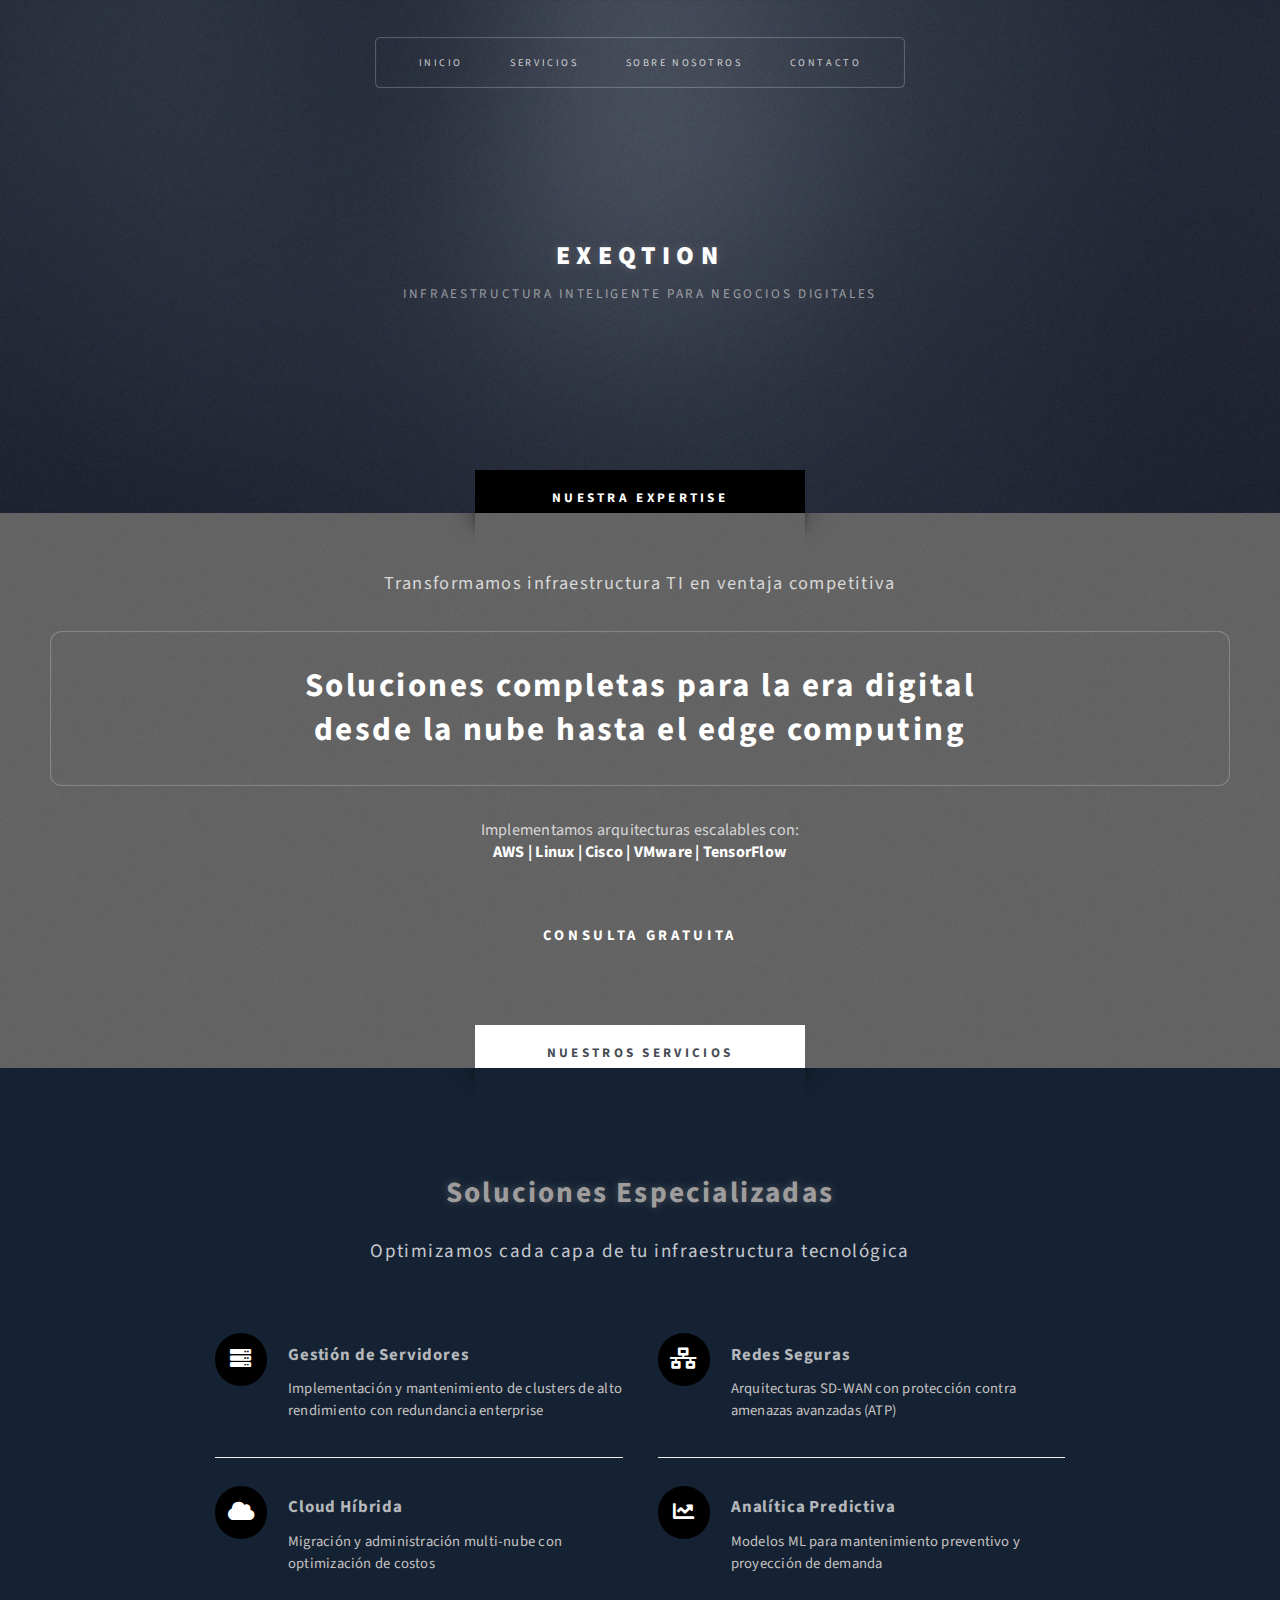
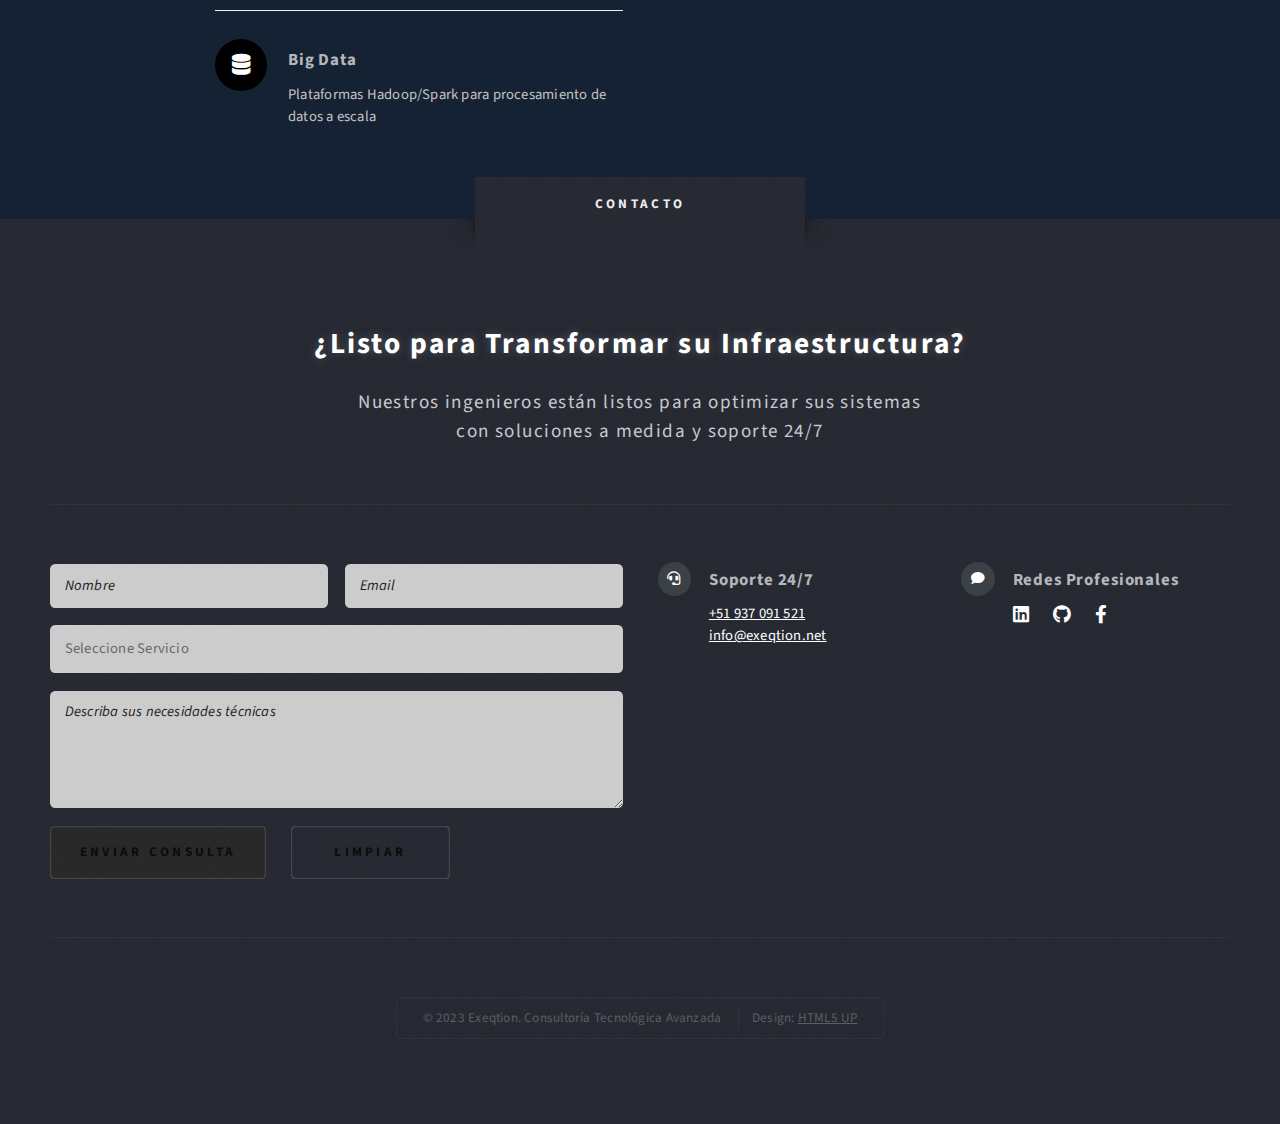
<file: index.html>
<!DOCTYPE HTML>
<html>
	<head>
			
		<!-- Google tag (gtag.js) -->
		<script async src="https://www.googletagmanager.com/gtag/js?id=G-8NM0FVBRE7"></script>
		<script>
		window.dataLayer = window.dataLayer || [];
		function gtag(){dataLayer.push(arguments);}
		gtag('js', new Date());

		gtag('config', 'G-8NM0FVBRE7');
		</script>
		<title>Exeqtion - Soluciones Tecnológicas Integrales</title>
		<meta charset="utf-8" />
		<meta name="viewport" content="width=device-width, initial-scale=1, user-scalable=no" />
		<meta name="description" content="Expertos en infraestructura TI, cloud computing y análisis predictivo">
		<link rel="stylesheet" href="assets/css/main.css" />
	</head>
	<body class="homepage is-preload">
		<div id="page-wrapper">

			<!-- Header -->
				<section id="header" class="wrapper">
					<!-- Logo -->
						<div id="logo">
							<h1><a href="index.html">Exeqtion</a></h1>
							<p>Infraestructura Inteligente para Negocios Digitales</p>
						</div>

					<!-- Nav -->
						<nav id="nav">
							<ul>
								<li class="current"><a href="index.html">Inicio</a></li>
								<li>
									<a href="services.html">Servicios</a>
									<ul>
										<li><a href="#">Infraestructura de Redes</a></li>
										<li><a href="#">Administración de Servidores</a></li>
										<li><a href="#">Soluciones Cloud</a></li>
										<li><a href="#">Análisis de Datos</a></li>
										<!-- <li><a href="#">Sistemas Predictivos</a></li> -->
									</ul>
								</li>
								<!-- <li><a href="left-sidebar.html">Casos de Éxito</a></li> -->
								<!-- <li><a href="right-sidebar.html">Blog Técnico</a></li> -->
								 <li><a href="about.html">Sobre Nosotros</a></li>
								<li><a href="contact.html">Contacto</a></li>
							</ul>
						</nav>
				</section>

			<!-- Intro -->
				<section id="intro" class="wrapper style1">
					<div class="title">Nuestra Expertise</div>
					<div class="container">
						<p class="style1">Transformamos infraestructura TI en ventaja competitiva</p>
						<p class="style2">
							Soluciones completas para la era digital<br class="mobile-hide" />
							desde la nube hasta el edge computing
						</p>
						<p class="style3">Implementamos arquitecturas escalables con:<br>
							<strong>AWS | Linux | Cisco | VMware | TensorFlow </strong></p>
						<ul class="actions">
							<li><a href="#" class="button style3 large">Consulta Gratuita</a></li>
						</ul>
					</div>
				</section>

			<!-- Main -->
				<section id="main" class="wrapper style2">
					<div class="title">Nuestros Servicios</div>
					<div class="container">
						<!-- Features -->
							<section id="features">
								<header class="style1">
									<h2>Soluciones Especializadas</h2>
									<p>Optimizamos cada capa de tu infraestructura tecnológica</p>
								</header>
								<div class="feature-list">
									<div class="row">
										<div class="col-6 col-12-medium">
											<section>
												<h3 class="icon solid fa-server">Gestión de Servidores</h3>
												<p>Implementación y mantenimiento de clusters de alto rendimiento con redundancia enterprise</p>
											</section>
										</div>
										<div class="col-6 col-12-medium">
											<section>
												<h3 class="icon solid fa-network-wired">Redes Seguras</h3>
												<p>Arquitecturas SD-WAN con protección contra amenazas avanzadas (ATP)</p>
											</section>
										</div>
										<div class="col-6 col-12-medium">
											<section>
												<h3 class="icon solid fa-cloud">Cloud Híbrida</h3>
												<p>Migración y administración multi-nube con optimización de costos</p>
											</section>
										</div>
										<div class="col-6 col-12-medium">
											<section>
												<h3 class="icon solid fa-chart-line">Analítica Predictiva</h3>
												<p>Modelos ML para mantenimiento preventivo y proyección de demanda</p>
											</section>
										</div>
										<div class="col-6 col-12-medium">
											<section>
												<h3 class="icon solid fa-database">Big Data</h3>
												<p>Plataformas Hadoop/Spark para procesamiento de datos a escala</p>
											</section>
										</div>
										<!-- <div class="col-6 col-12-medium">
											<section>
												<h3 class="icon solid fa-shield-alt">Ciberseguridad</h3>
												<p>Protección integral con SOC 24/7 y ethical hacking</p>
											</section>
										</div> -->
									</div>
								</div>
								<!-- <ul class="actions special">
									<li><a href="#" class="button style1 large">Ver Paquetes</a></li>
									<li><a href="#" class="button style2 large">Descargar Whitepaper</a></li>
								</ul> -->
							</section>
					</div>
				</section>

			<!-- Highlights -->
				<!-- <section id="highlights" class="wrapper style3">
					<div class="title">Casos de Éxito</div>
					<div class="container">
						<div class="row aln-center">
							<div class="col-4 col-12-medium">
								<section class="highlight">
									<a href="#" class="image featured"><img src="images/cloud-migration.jpg" alt="Migración Cloud" /></a>
									<h3><a href="#">Migración Multi-Cloud</a></h3>
									<p>Reducción de 40% en costos operativos para FinTech mediante arquitectura AWS/Azure</p>
									<ul class="actions">
										<li><a href="#" class="button style1">Ver Estudio</a></li>
									</ul>
								</section>
							</div>
							<div class="col-4 col-12-medium">
								<section class="highlight">
									<a href="#" class="image featured"><img src="images/network-security.jpg" alt="Seguridad de Red" /></a>
									<h3><a href="#">Fortificación de Red</a></h3>
									<p>Implementación de solución Zero Trust para cadena de retail con 200+ sucursales</p>
									<ul class="actions">
										<li><a href="#" class="button style1">Ver Detalles</a></li>
									</ul>
								</section>
							</div>
							<div class="col-4 col-12-medium">
								<section class="highlight">
									<a href="#" class="image featured"><img src="images/ai-analytics.jpg" alt="Analítica Predictiva" /></a>
									<h3><a href="#">Predicción de Demanda</a></h3>
									<p>Modelo de ML que aumentó 25% la eficiencia en cadena de suministro</p>
									<ul class="actions">
										<li><a href="#" class="button style1">Ver Resultados</a></li>
									</ul>
								</section>
							</div>
						</div>
					</div>
				</section> -->

			<!-- Footer -->
				<section id="footer" class="wrapper">
					<div class="title">Contacto</div>
					<div class="container">
						<header class="style1">
							<h2>¿Listo para Transformar su Infraestructura?</h2>
							<p>
								Nuestros ingenieros están listos para optimizar sus sistemas<br />
								con soluciones a medida y soporte 24/7
							</p>
						</header>
						<div class="row">
							<div class="col-6 col-12-medium">
								<!-- Contact Form -->
									<section>
										<form method="post" action="https://formspree.io/f/xvgakkyz">
											<div class="row gtr-50">
												<div class="col-6 col-12-small">
													<input type="text" name="name" id="contact-name" placeholder="Nombre" required />
												</div>
												<div class="col-6 col-12-small">
													<input type="email" name="email" id="contact-email" placeholder="Email" required />
												</div>
												<div class="col-12">
													<select name="service" placeholder="Nombre" required 
													style="color: #696868;
													-webkit-appearance: none;
													-moz-appearance: none;
													appearance: none;">>
														<option value="">Seleccione Servicio</option>
														<option>Infraestructura de Redes</option>
														<option>Administración de Servidores</option>
														<option>Soluciones Cloud</option>
														<option>Análisis de Datos</option>
														<!-- <option>Sistemas Predictivos</option> -->
													</select>
												</div>
												<div class="col-12">
													<textarea name="message" id="contact-message" placeholder="Describa sus necesidades técnicas" rows="4" required></textarea>
												</div>
												<div class="col-12">
													<ul class="actions">
														<li><input type="submit" class="style1" value="Enviar Consulta" /></li>
														<li><input type="reset" class="style2" value="Limpiar" /></li>
													</ul>
												</div>
											</div>
										</form>
									</section>
							</div>
							<div class="col-6 col-12-medium">
								<!-- Contact -->
									<section class="feature-list small">
										<div class="row">
											<div class="col-6 col-12-small">
												<section>
													<h3 class="icon solid fa-headset">Soporte 24/7</h3>
													<p>
														<a href="https://wa.me/51937091521" target="_blank" rel="noopener noreferrer">+51 937 091 521</a><br />
														<a href="mailto:ventas@exeqtion.net" target="_blank" rel="noopener noreferrer">info@exeqtion.net</a>
													</p>
												</section>
											</div>
											<div class="col-6 col-12-small">
												<section>
													<h3 class="icon solid fa-comment">Redes Profesionales</h3>
													<div class="icon-container" style="display: flex; gap: 1.5rem; align-items: center;">
														<a href="#" class="icon brands fa-linkedin"><span class="label">LinkedIn</span></a>
														<a href="#" class="icon brands fa-github"><span class="label">GitHub</span></a>
														<a href="https://www.facebook.com/profile.php?id=61556983171654" 
														   class="icon brands fa-facebook-f"><span class="label">Facebook</span></a>
													</div>
												</section>
											</div>
											<!-- <div class="col-6 col-12-small">
												<section>
													<h3 class="icon solid fa-map-marker">Oficinas</h3>
													<p>
														Av. Ingenieros 255<br />
														La Molina, Lima<br />
														Perú
													</p>
												</section>
											</div> -->
											<!-- <div class="col-6 col-12-small">
												<section>
													<h3 class="icon solid fa-certificate">Certificaciones</h3>
													<p>
														AWS Partner<br />
														Microsoft Gold Partner<br />
														Cisco Premier Certified
													</p>
												</section>
											</div> -->
										</div>
									</section>
							</div>
						</div>
						<div id="copyright">
							<ul>
								<li>&copy; 2023 Exeqtion. Consultoría Tecnológica Avanzada</li>
								<!-- <li>
									<a rel="license" href="https://creativecommons.org/licenses/by/3.0/" 
									target="_blank" rel="noopener">
										<img alt="Licencia Creative Commons" style="border-width:0" 
										src="https://mirrors.creativecommons.org/presskit/buttons/88x31/svg/by.svg" />
									</a>
								</li> -->
								<li>
									
									Design: <a href="https://html5up.net" target="_blank" rel="noopener noreferrer">HTML5 UP</a>
								</li>
							</ul>
						</div>
					</div>
				</section>
		</div>

		<!-- Scripts -->
			<script src="assets/js/jquery.min.js"></script>
			<script src="assets/js/jquery.dropotron.min.js"></script>
			<script src="assets/js/browser.min.js"></script>
			<script src="assets/js/breakpoints.min.js"></script>
			<script src="assets/js/util.js"></script>
			<script src="assets/js/main.js"></script>
	</body>
</html>
</file>
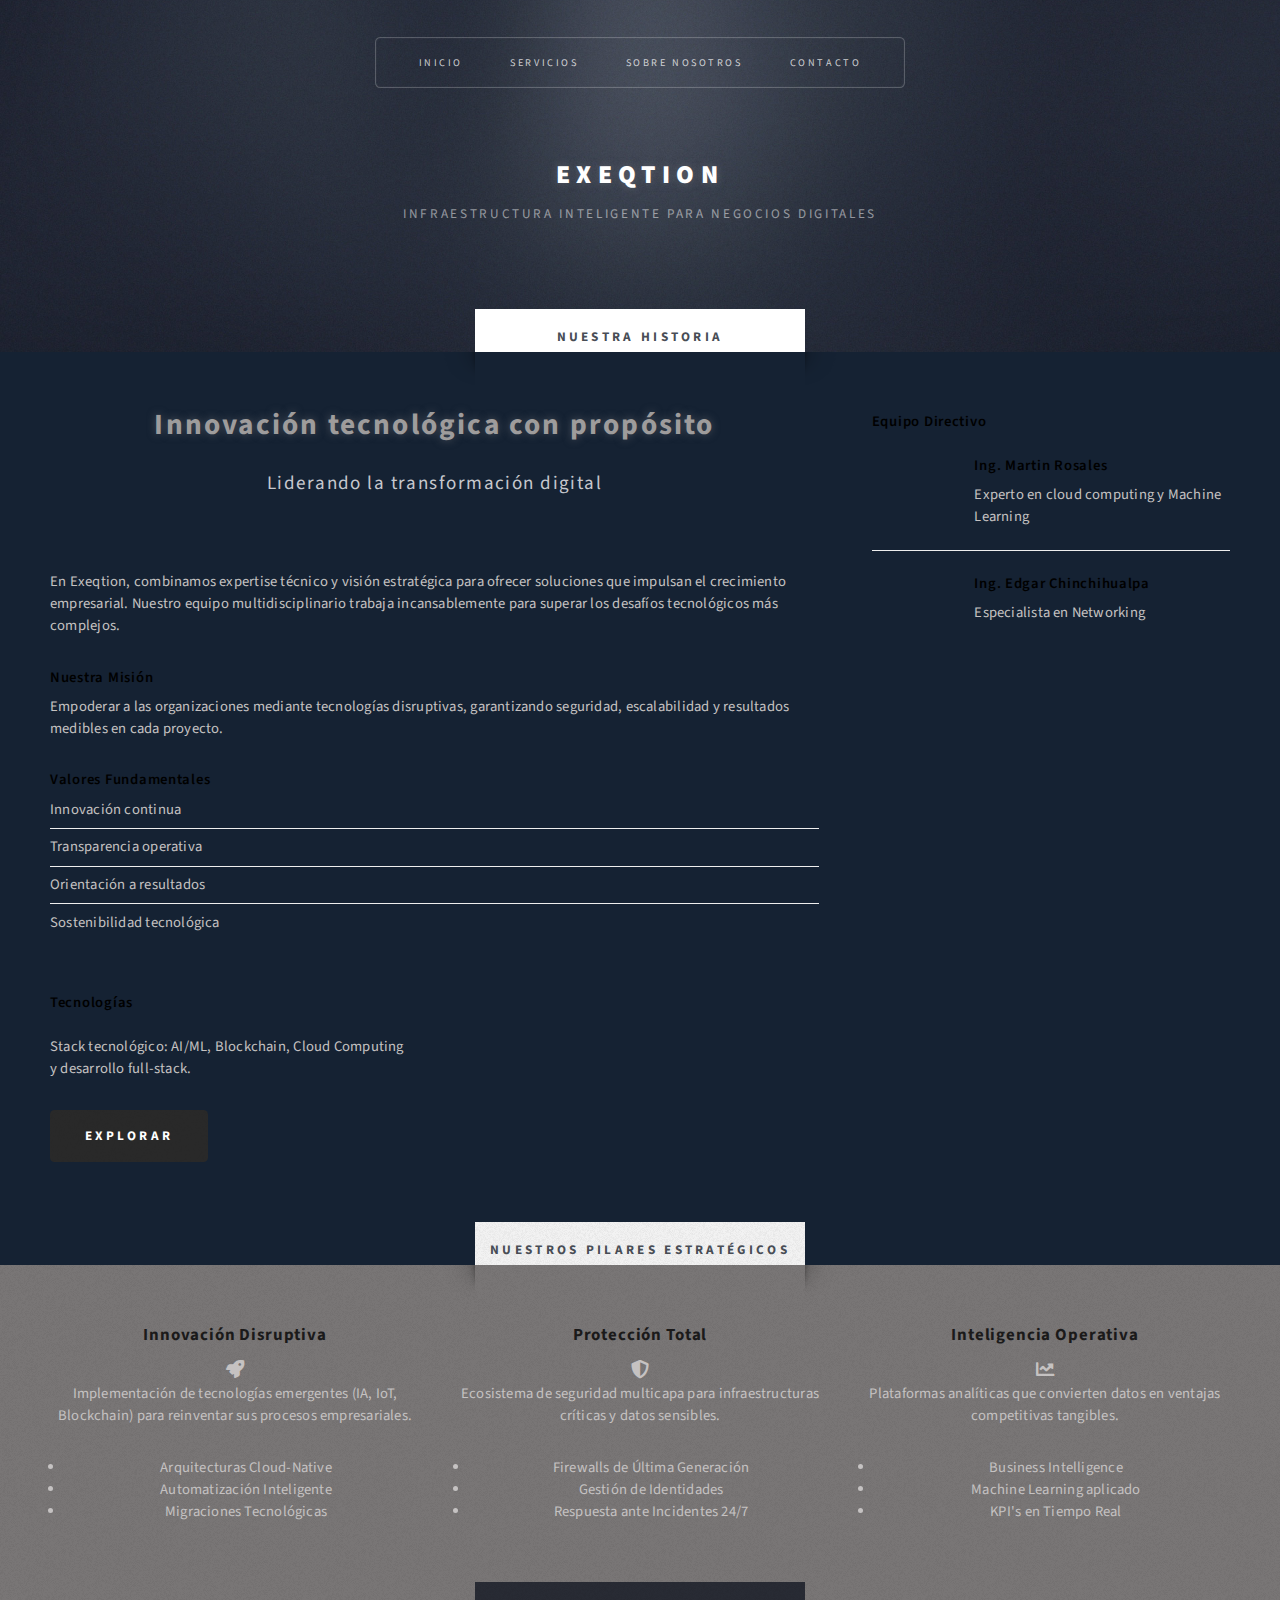
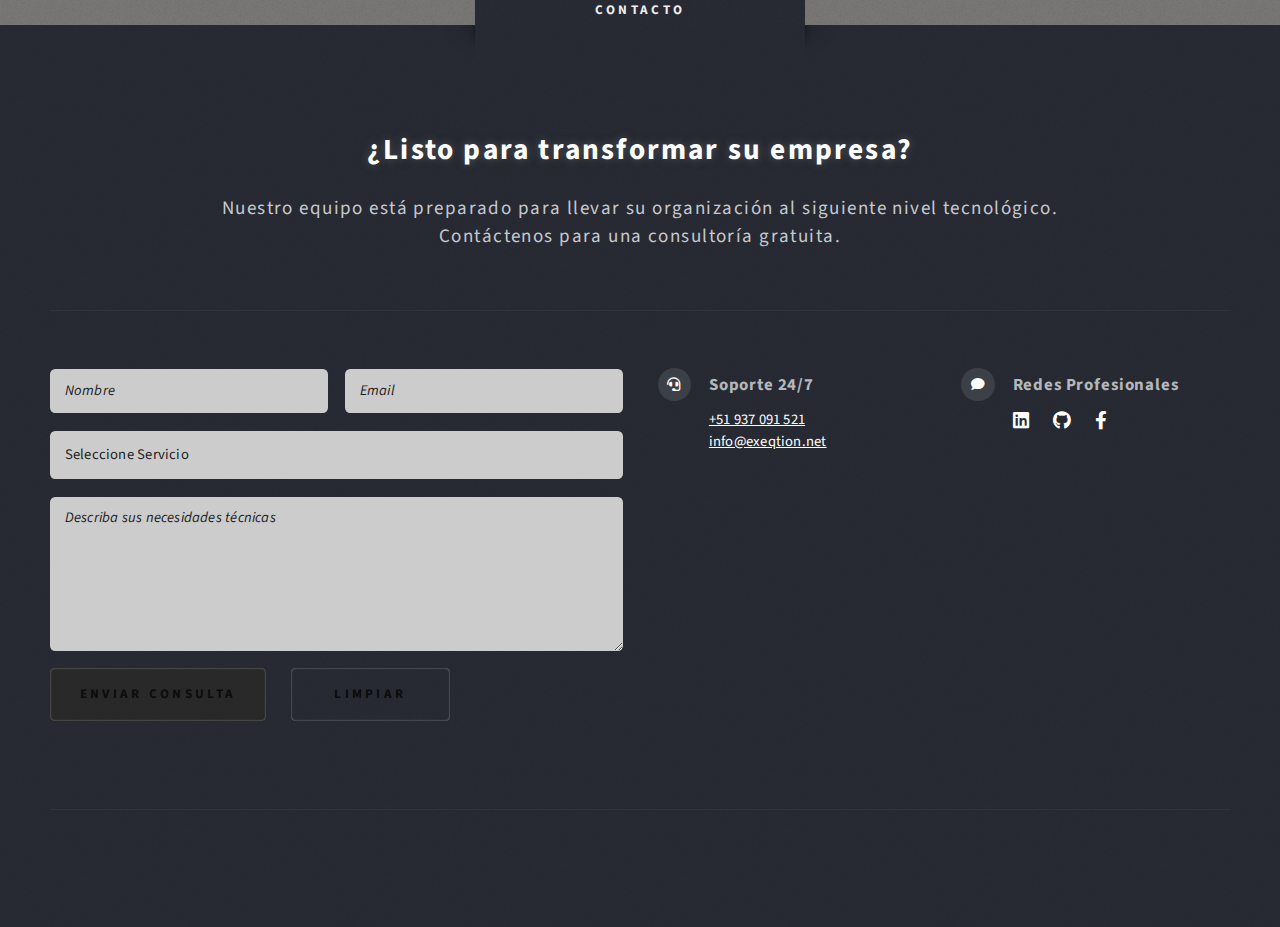
<file: about.html>
<!DOCTYPE HTML>

<html>
    <head>
        <title>Acerca de - Exeqtion</title>
        <meta charset="utf-8" />
        <meta name="viewport" content="width=device-width, initial-scale=1, user-scalable=no" />
        <link rel="stylesheet" href="assets/css/main.css" />
    </head>
    <body class="right-sidebar is-preload">
        <div id="page-wrapper">

            <!-- Header -->
            <!-- <div id="header-container"></div> -->
             <!-- Header -->
            <section id="header" class="wrapper">
                <!-- Logo -->
                    <div id="logo">
                        <h1><a href="index.html">Exeqtion</a></h1>
                        <p>Infraestructura Inteligente para Negocios Digitales</p>
                    </div>

                <!-- Nav -->
                    <nav id="nav">
                        <ul>
                            <li class="current"><a href="index.html">Inicio</a></li>
                            <li>
                                <a href="services.html">Servicios</a>
                                <ul>
                                    <li><a href="services.html#redes">Infraestructura de Redes</a></li>
                                    <li><a href="services.html#servidores">Administración de Servidores</a></li>
                                    <li><a href="services.html#cloud">Soluciones Cloud</a></li>
                                    <li><a href="services.html#datos">Análisis de Datos</a></li>
                                    <!-- <li><a href="#">Sistemas Predictivos</a></li> -->
                                </ul>
                            </li>
                            <li><a href="about.html">Sobre Nosotros</a></li>
                            <li><a href="contact.html">Contacto</a></li>
                        </ul>
                    </nav>
            </section>



            <!-- Main -->
            <section id="main" class="wrapper style2">
                <div class="title">Nuestra Historia</div>
                <div class="container">
                    <div class="row gtr-150">
                        <div class="col-8 col-12-medium">
                            <!-- Content -->
                            <div id="content">
                                <article class="box post">
                                    <header class="style1">
                                        <h2>Innovación tecnológica con propósito</h2>
                                        <p>Liderando la transformación digital</p>
                                    </header>
                                    <a href="#" class="image featured">
                                        <!-- <img src="images/team.jpg" alt="Equipo Exeqtion" /> -->
                                    </a>
                                    <p>En Exeqtion, combinamos expertise técnico y visión estratégica para ofrecer soluciones que impulsan el crecimiento empresarial. Nuestro equipo multidisciplinario trabaja incansablemente para superar los desafíos tecnológicos más complejos.</p>
                                    <h3>Nuestra Misión</h3>
                                    <p>Empoderar a las organizaciones mediante tecnologías disruptivas, garantizando seguridad, escalabilidad y resultados medibles en cada proyecto.</p>
                                    <h3>Valores Fundamentales</h3>
                                    <ul class="style3">
                                        <li>Innovación continua</li>
                                        <li>Transparencia operativa</li>
                                        <li>Orientación a resultados</li>
                                        <li>Sostenibilidad tecnológica</li>
                                    </ul>
                                </article>
                                <div class="row gtr-150">
                                   
                                    <div class="col-6 col-12-small">
                                        <section class="box">
                                            <header>
                                                <h3>Tecnologías</h3>
                                            </header>
                                            <!-- <a href="#" class="image featured"><img src="images/tech.jpg" alt="Tecnologías" /></a> -->
                                            <p>Stack tecnológico: AI/ML, Blockchain, Cloud Computing y desarrollo full-stack.</p>
                                            <a href="#" class="button style1">Explorar</a>
                                        </section>
                                    </div>
                                </div>
                            </div>
                        </div>

                        <div class="col-4 col-12-medium">
                            <!-- Sidebar -->
                            <div id="sidebar">
                                
                                <section class="box">
                                    <header>
                                        <h3>Equipo Directivo</h3>
                                    </header>
                                    <ul class="style2">
                                        <li>
                                            <article class="box post-excerpt">
                                                <!-- <a href="#" class="image left"><img src="images/ceo.jpg" alt="CEO" /></a> -->
                                                <h3><a href="#">Ing. Martin Rosales</a></h3>
                                                <p> Experto en cloud computing y Machine Learning</p>
                                            </article>
                                        </li>
                                        <li>
                                            <article class="box post-excerpt">
                                                <!-- <a href="#" class="image left"><img src="images/cto.jpg" alt="CTO" /></a> -->
                                                <h3><a href="#">Ing. Edgar Chinchihualpa</a></h3>
                                                <p>Especialista en Networking</p>
                                            </article>
                                        </li>
                                    </ul>
                                </section>
                            </div>
                        </div>
                    </div>
                </div>
            </section>

            <!-- Highlights -->
            <section id="highlights" class="wrapper style3">
                <div class="title">Nuestros Pilares Estratégicos</div>
                <div class="container">
                    <div class="row aln-center">
                        <!-- Pilar 1: Transformación Digital -->
                        <div class="col-4 col-12-medium">
                            <section class="highlight">
                                <h3><a href="services.html#cloud">Innovación Disruptiva</a></h3>
                                <div class="pilar-icon">
                                    <i class="icon solid fa-rocket"></i>
                                </div>
                                <p>Implementación de tecnologías emergentes (IA, IoT, Blockchain) para reinventar sus procesos empresariales.</p>
                                <ul class="pilar-list">
                                    <li>Arquitecturas Cloud-Native</li>
                                    <li>Automatización Inteligente</li>
                                    <li>Migraciones Tecnológicas</li>
                                </ul>
                            </section>
                        </div>
            
                        <!-- Pilar 2: Seguridad Cibernética -->
                        <div class="col-4 col-12-medium">
                            <section class="highlight">
                                <h3><a href="services.html#redes">Protección Total</a></h3>
                                <div class="pilar-icon">
                                    <i class="icon solid fa-shield-alt"></i>
                                </div>
                                <p>Ecosistema de seguridad multicapa para infraestructuras críticas y datos sensibles.</p>
                                <ul class="pilar-list">
                                    <li>Firewalls de Última Generación</li>
                                    <li>Gestión de Identidades</li>
                                    <li>Respuesta ante Incidentes 24/7</li>
                                </ul>
                            </section>
                        </div>
            
                        <!-- Pilar 3: Optimización Empresarial -->
                        <div class="col-4 col-12-medium">
                            <section class="highlight">
                                <h3><a href="services.html#datos">Inteligencia Operativa</a></h3>
                                <div class="pilar-icon">
                                    <i class="icon solid fa-chart-line"></i>
                                </div>
                                <p>Plataformas analíticas que convierten datos en ventajas competitivas tangibles.</p>
                                <ul class="pilar-list">
                                    <li>Business Intelligence</li>
                                    <li>Machine Learning aplicado</li>
                                    <li>KPI's en Tiempo Real</li>
                                </ul>
                            </section>
                        </div>
                    </div>
                </div>
            </section>
            <!-- Footer -->
            <section id="footer" class="wrapper">
                <div class="title">Contacto</div>
                <div class="container">
                    <header class="style1">
                        <h2>¿Listo para transformar su empresa?</h2>
                        <p>
                            Nuestro equipo está preparado para llevar su organización al siguiente nivel tecnológico.<br />
                            Contáctenos para una consultoría gratuita.
                        </p>
                    </header>
                    <div class="row">
                        <div class="col-6 col-12-medium" id="contact-form-container">
                            <!-- Contact Form -->

                            <!-- Cargar el sistema de componentes -->
                            <script src="load-components.js"></script>
                           
                        </div>
                        <div class="col-6 col-12-medium" id="social-section-container">
                            <!-- Contact -->
                                
                        </div>
                    </div>
                    <div id="copyright">
                       
                    </div>
                </div>
            </section>
        </div>

        <!-- Scripts -->
        <script src="assets/js/jquery.min.js"></script>
        <script src="assets/js/jquery.dropotron.min.js"></script>
        <script src="assets/js/browser.min.js"></script>
        <script src="assets/js/breakpoints.min.js"></script>
        <script src="assets/js/util.js"></script>
        <script src="assets/js/main.js"></script>
    </body>
</html>
</file>
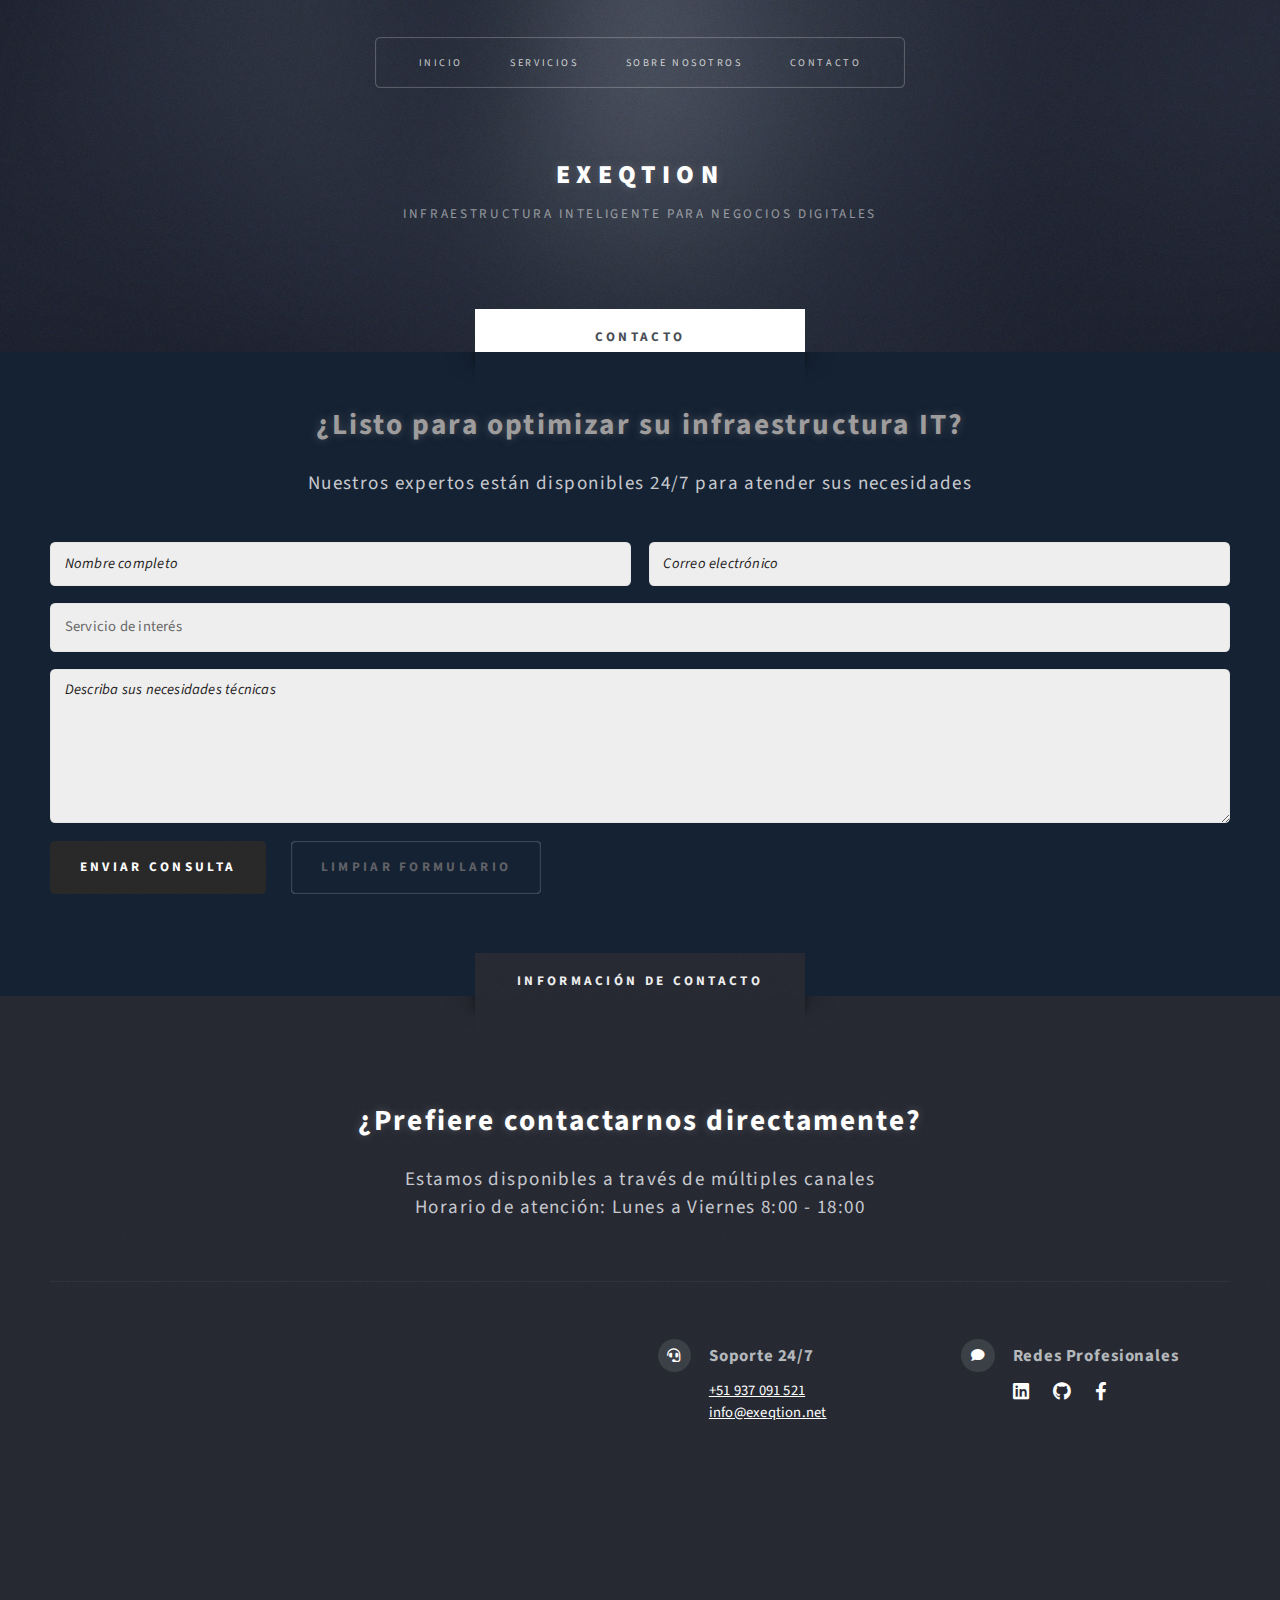
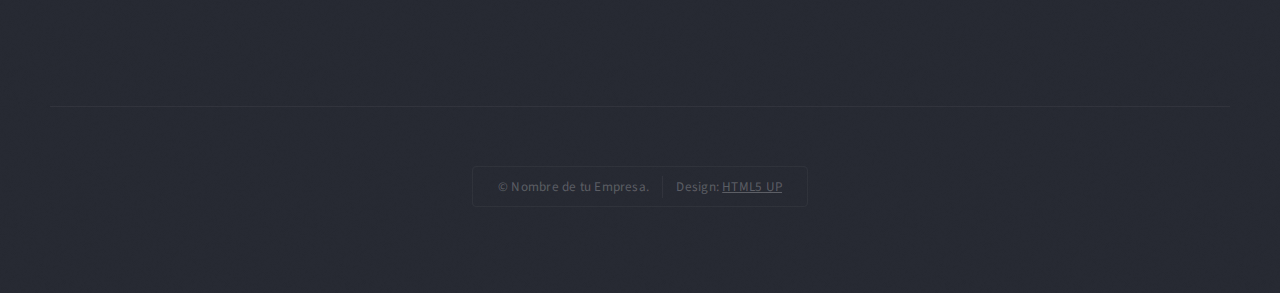
<file: contact.html>
<!DOCTYPE HTML>
<html>
	<head>
		<title>Contacto - Nombre de tu Empresa</title>
		<meta charset="utf-8" />
		<meta name="viewport" content="width=device-width, initial-scale=1, user-scalable=no" />
		<link rel="stylesheet" href="assets/css/main.css" />
	</head>
	<body class="no-sidebar is-preload">
		<div id="page-wrapper">

			<!-- Header -->
			<section id="header" class="wrapper">
				<!-- Logo -->
					<div id="logo">
						<h1><a href="index.html">Exeqtion</a></h1>
						<p>Infraestructura Inteligente para Negocios Digitales</p>
					</div>

				<!-- Nav -->
					<nav id="nav">
						<ul>
							<li class="current"><a href="index.html">Inicio</a></li>
							<li>
								<a href="services.html">Servicios</a>
								<ul>
									<li><a href="#">Infraestructura de Redes</a></li>
									<li><a href="#">Administración de Servidores</a></li>
									<li><a href="#">Soluciones Cloud</a></li>
									<li><a href="#">Análisis de Datos</a></li>
									<!-- <li><a href="#">Sistemas Predictivos</a></li> -->
								</ul>
							</li>
							<!-- <li><a href="left-sidebar.html">Casos de Éxito</a></li> -->
							<!-- <li><a href="right-sidebar.html">Blog Técnico</a></li> -->
							 <li><a href="about.html">Sobre Nosotros</a></li>
							<li><a href="contact.html">Contacto</a></li>
						</ul>
					</nav>
			</section>

			<!-- Main -->
				<div id="main" class="wrapper style2">
					<div class="title">Contacto</div>
					<div class="container">
						<!-- Content -->
							<div id="content">
								<article class="box post">
									<header class="style1">
										<h2>¿Listo para optimizar su infraestructura IT?</h2>
										<p>Nuestros expertos están disponibles 24/7 para atender sus necesidades</p>
									</header>
									
									<!-- Formulario de Contacto Mejorado -->
									<section>
										<form method="POST" action="https://formspree.io/f/your-form-id">
											<div class="row gtr-50">
												<div class="col-6 col-12-small">
													<input type="text" name="nombre" placeholder="Nombre completo" required>
												</div>
												<div class="col-6 col-12-small">
													<input type="email" name="email" placeholder="Correo electrónico" required>
												</div>
												<div class="col-12">
													<select name="servicio" required
														style="color: #696868;
														-webkit-appearance: none;
														-moz-appearance: none;
														appearance: none;">>
														<option value="">Servicio de interés</option>
														<option>Infraestructura de Redes</option>
														<option>Administración de Servidores</option>
														<option>Soluciones Cloud</option>
														<option>Análisis de Datos</option>
													</select>
												</div>
												<div class="col-12">
													<textarea name="mensaje" placeholder="Describa sus necesidades técnicas" rows="6" required></textarea>
												</div>
												<!-- <div class="col-12">
													<div class="g-recaptcha" data-sitekey="tu-site-key"></div>
												</div> -->
												<div class="col-12">
													<ul class="actions">
														<li><input type="submit" class="style1" value="Enviar Consulta"></li>
														<li><input type="reset" class="style2" value="Limpiar Formulario"></li>
													</ul>
												</div>
											</div>
										</form>
									</section>
								</article>
							</div>
					</div>
				</div>

			<!-- Footer -->
				<section id="footer" class="wrapper">
					<div class="title">Información de Contacto</div>
					<div class="container">
						<header class="style1">
							<h2>¿Prefiere contactarnos directamente?</h2>
							<p>
								Estamos disponibles a través de múltiples canales<br>
								Horario de atención: Lunes a Viernes 8:00 - 18:00
							</p>
						</header>
						<div class="row">
							<div class="col-6 col-12-medium">
								<!-- Mapa -->
								<section>
									<iframe src="https://www.google.com/maps/embed?pb=!1m18!1m12!1m3!1d975.4151774208585!2d-76.9498636303957!3d-12.066849687788306!2m3!1f0!2f0!3f0!3m2!1i1024!2i768!4f13.1!3m3!1m2!1s0x9105c6eef02493cb%3A0xc142be20363c8dc2!2sAv.%20Los%20Ingenieros%20527%2C%20La%20Molina%2015012!5e0!3m2!1ses-419!2spe!4v1746443837382!5m2!1ses-419!2spe"
										width="100%" 
										height="300" 
										style="border:0;" 
										allowfullscreen="" 
										loading="lazy">
									</iframe>
								</section>
							</div>
							<div class="col-6 col-12-medium">
								<!-- Contact -->
									<section class="feature-list small">
										<div class="row">
											<div class="col-6 col-12-small">
												<section>
													<h3 class="icon solid fa-headset">Soporte 24/7</h3>
													<p>
														<a href="https://wa.me/51937091521" target="_blank" rel="noopener noreferrer">+51 937 091 521</a><br />
														<a href="mailto:ventas@exeqtion.net" target="_blank" rel="noopener noreferrer">info@exeqtion.net</a>
													</p>
												</section>
											</div>
											<div class="col-6 col-12-small">
												<section>
													<h3 class="icon solid fa-comment">Redes Profesionales</h3>
													<div class="icon-container" style="display: flex; gap: 1.5rem; align-items: center;">
														<a href="https://www.linkedin.com/company/exeqtion/" class="icon brands fa-linkedin"><span class="label">LinkedIn</span></a>
														<a href="#" class="icon brands fa-github"><span class="label">GitHub</span></a>
														<a href="https://www.facebook.com/profile.php?id=61556983171654" 
														   class="icon brands fa-facebook-f"><span class="label">Facebook</span></a>
													</div>
												</section>
											</div>
											
										</div>
									</section>
							</div>
						</div>
						<div id="copyright">
							<ul>
								<li>&copy; Nombre de tu Empresa.</li><li>Design: <a href="http://html5up.net">HTML5 UP</a></li>
							</ul>
						</div>
					</div>
				</section>
		</div>

		<!-- Scripts -->
			<script src="assets/js/jquery.min.js"></script>
			<script src="assets/js/jquery.dropotron.min.js"></script>
			<script src="assets/js/browser.min.js"></script>
			<script src="assets/js/breakpoints.min.js"></script>
			<script src="assets/js/util.js"></script>
			<script src="assets/js/main.js"></script>
			<script src="https://www.google.com/recaptcha/api.js" async defer></script>
	</body>
</html>
</file>
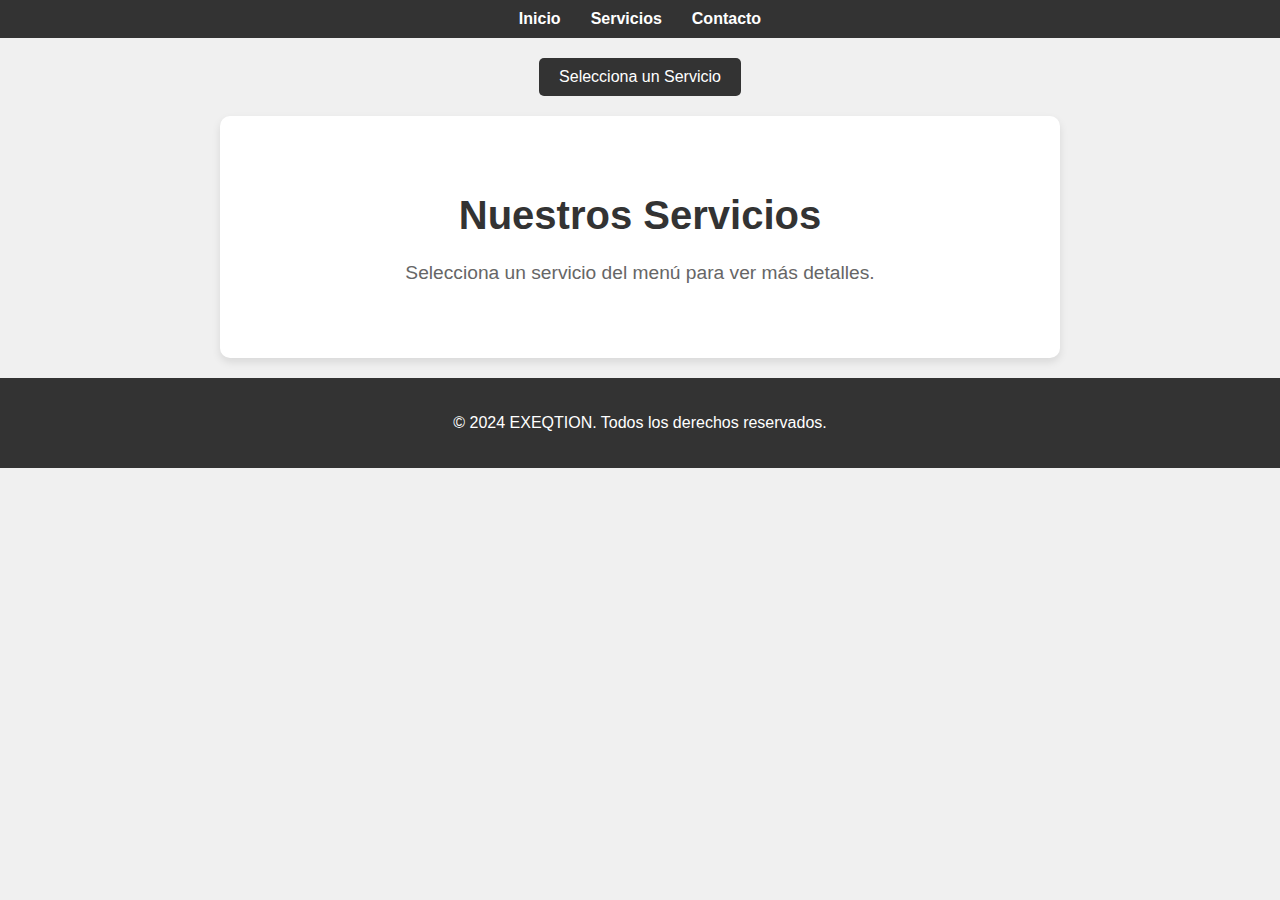
<file: services.html>
<!DOCTYPE html>
<html lang="es">
<head>
    <meta charset="UTF-8">
    <meta name="viewport" content="width=device-width, initial-scale=1.0">
    <title>Servicios - Exeqtion</title>
    <link rel="stylesheet" href="service-style.css">
</head>
<body>
    <!-- CABECERA -->
    <header>
        <nav>
            <ul>
                <li><a href="index.html">Inicio</a></li>
                <li><a href="services.html">Servicios</a></li>
                <li><a href="contact.html">Contacto</a></li>
            </ul>
        </nav>
    </header>

    <!-- MENU DESPLEGABLE -->
    <section id="menu">
        <button class="menu-btn">Selecciona un Servicio</button>
        <div class="dropdown-content">
            <a href="#" data-service="web">Páginas Web</a>
            <a href="#" data-service="networks">Redes</a>
            <a href="#" data-service="servers">Servidores</a>
        </div>
    </section>

    <!-- SERVICIOS DETALLADOS -->
    <section id="services-detail">
        <h1 id="service-title">Nuestros Servicios</h1>
        <div id="service-description">
            <p>Selecciona un servicio del menú para ver más detalles.</p>
        </div>
    </section>

    <!-- PIE DE PAGINA -->
    <footer id="rights">
        <p>&copy; 2024 EXEQTION. Todos los derechos reservados.</p>
    </footer>
    <script src="service-script.js"></script>
</body>
</html>
</file>
<file: service-style.css>
body {
    font-family: Arial, sans-serif;
    margin: 0;
    padding: 0;
    box-sizing: border-box;
    background-color: #f0f0f0;
}

header {
    background-color: #333;
    color: #fff;
    padding: 10px 0;
}

nav ul {
    list-style: none;
    display: flex;
    justify-content: center;
    margin: 0;
    padding: 0;
}

nav ul li {
    margin: 0 15px;
}

nav ul li a {
    color: #fff;
    text-decoration: none;
    font-weight: bold;
}

#menu {
    text-align: center;
    margin: 20px 0;
}

.menu-btn {
    background-color: #333;
    color: #fff;
    padding: 10px 20px;
    border: none;
    cursor: pointer;
    border-radius: 5px;
    font-size: 16px;
}

.dropdown-content {
    display: none;
    position: absolute;
    background-color: #f9f9f9;
    min-width: 160px;
    box-shadow: 0px 8px 16px 0px rgba(0,0,0,0.2);
    z-index: 1;
    text-align: left;
    margin: 0 auto;
    left: 50%;
    transform: translateX(-50%);
}

.dropdown-content a {
    color: black;
    padding: 12px 16px;
    text-decoration: none;
    display: block;
}

.dropdown-content a:hover {
    background-color: #f1f1f1;
}

.menu-btn:focus + .dropdown-content,
.dropdown-content:hover {
    display: block;
}

#services-detail {
    text-align: center;
    padding: 50px 20px;
    background-color: #fff;
    border-radius: 10px;
    box-shadow: 0 4px 8px rgba(0, 0, 0, 0.1);
    max-width: 800px;
    margin: 20px auto;
}

#service-title {
    font-size: 2.5em;
    margin-bottom: 20px;
    color: #333;
}

#service-description p {
    font-size: 1.2em;
    line-height: 1.6;
    color: #666;
}

footer {
    background-color: #333;
    color: #fff;
    text-align: center;
    padding: 20px 0;
}
</file>
<file: assets/css/main.css>
@import url("fontawesome-all.min.css");
@import url("https://fonts.googleapis.com/css?family=Source+Sans+Pro:400,400italic,700,900");

/*
	Escape Velocity by HTML5 UP
	html5up.net | @ajlkn
	Free for personal and commercial use under the CCA 3.0 license (html5up.net/license)
*/
:root {
    --negro: #000000;
    --blanco: #ffffff;
    --gris-oscuro: #2a2a2a;
    --gris-medio: #c5c2c2;
    --gris-claro: #f5f5f5;
}

html, body, div, span, applet, object,
iframe, h1, h2, h3, h4, h5, h6, p, blockquote,
pre, a, abbr, acronym, address, big, cite,
code, del, dfn, em, img, ins, kbd, q, s, samp,
small, strike, strong, sub, sup, tt, var, b,
u, i, center, dl, dt, dd, ol, ul, li, fieldset,
form, label, legend, table, caption, tbody,
tfoot, thead, tr, th, td, article, aside,
canvas, details, embed, figure, figcaption,
footer, header, hgroup, menu, nav, output, ruby,
section, summary, time, mark, audio, video {
	margin: 0;
	padding: 0;
	border: 0;
	font-size: 100%;
	font: inherit;
	vertical-align: baseline;}

article, aside, details, figcaption, figure,
footer, header, hgroup, menu, nav, section {
	display: block;}

body {
	line-height: 1;
}

ol, ul {
	list-style: none;
}

blockquote, q {
	quotes: none;
}

	blockquote:before, blockquote:after, q:before, q:after {
		content: '';
		content: none;
	}

table {
	border-collapse: collapse;
	border-spacing: 0;
}

body {
	-webkit-text-size-adjust: none;
}

mark {
	background-color: transparent;
	color: inherit;
}

input::-moz-focus-inner {
	border: 0;
	padding: 0;
}

input, select, textarea {
	-moz-appearance: none;
	-webkit-appearance: none;
	-ms-appearance: none;
	appearance: none;
}



/* Basic */

	@-ms-viewport {
		width: device-width;
	}

	html {
		box-sizing: border-box;
	}

	*, *:before, *:after {
		box-sizing: inherit;
	}

	body.is-preload *, body.is-preload *:before, body.is-preload *:after {
		-moz-animation: none !important;
		-webkit-animation: none !important;
		-ms-animation: none !important;
		animation: none !important;
		-moz-transition: none !important;
		-webkit-transition: none !important;
		-ms-transition: none !important;
		transition: none !important;
	}

	body, input, textarea, select {
		font-family: 'Source Sans Pro', sans-serif;
		font-weight: 400;
		color: var(--gris-medio);
		font-size: 14pt;
		line-height: 1.75em;
		letter-spacing: 0.025em;
	}

	

	h1, h2 {
		font-weight: 700;
		color: #9e9c9c;                
		text-shadow: 
			0 0 8px rgba(130, 130, 131, 0.5);         
	}

	h3, h4, h5, h6 {
  font-weight: 700;
}

h3 {
  font-size: 1.5em;
  letter-spacing: 0.5px;
  color: #000000;
}

h4 {
  font-size: 1.3em;
  text-transform: uppercase;
  letter-spacing: 1px;
}

/* Estilo para h5 y h6 */
h5, h6 {
  font-size: 1.1em;
  font-weight: 600;
  letter-spacing: 0.3px;
}

		h1 a, h2 a, h3 a, h4 a, h5 a, h6 a {
			color: inherit;
			text-decoration: none;
		}

	a {
		-moz-transition: color .25s ease-in-out;
		-webkit-transition: color .25s ease-in-out;
		-ms-transition: color .25s ease-in-out;
		transition: color .25s ease-in-out;
		text-decoration: underline;
		color: #717479;
	}

		a:hover {
			color: var(--negro) !important;
			text-decoration: none;
		}

	strong, b {
		font-weight: 700;
		color: var(--negro);
	}

	blockquote {
		border-left: solid 0.5em #ddd;
		padding: 1em 0 1em 2em;
		font-style: italic;
	}

	em, i {
		font-style: italic;
	}

	hr {
		border: 0;
		border-top: solid 1px #ddd;
		margin: 2em 0 2em 0;
	}

	sub {
		position: relative;
		top: 0.5em;
		font-size: 0.8em;
	}

	sup {
		position: relative;
		top: -0.5em;
		font-size: 0.8em;
	}

	.nobr {
		white-space: nowrap;
	}

	br.clear {
		clear: both;
	}

	p, ul, ol, dl, table, blockquote, form {
		margin-bottom: 2em;
	}

/* Container */

	.container {
		margin: 0 auto;
		max-width: 100%;
		width: 68em;
	}

		@media screen and (max-width: 1680px) {

			.container {
				width: 70em;
			}

		}

		@media screen and (max-width: 1280px) {

			.container {
				width: calc(100% - 100px);
			}

		}

		@media screen and (max-width: 980px) {

			.container {
				width: calc(100% - 100px);
			}

		}

		@media screen and (max-width: 736px) {

			.container {
				width: calc(100% - 40px);
			}

		}

/* Row */

	.row {
		display: flex;
		flex-wrap: wrap;
		box-sizing: border-box;
		align-items: stretch;
	}

		.row > * {
			box-sizing: border-box;
		}

		.row.gtr-uniform > * > :last-child {
			margin-bottom: 0;
		}

		.row.aln-left {
			justify-content: flex-start;
		}

		.row.aln-center {
			justify-content: center;
		}

		.row.aln-right {
			justify-content: flex-end;
		}

		.row.aln-top {
			align-items: flex-start;
		}

		.row.aln-middle {
			align-items: center;
		}

		.row.aln-bottom {
			align-items: flex-end;
		}

		.row > .imp {
			order: -1;
		}

		.row > .col-1 {
			width: 8.33333%;
		}

		.row > .off-1 {
			margin-left: 8.33333%;
		}

		.row > .col-2 {
			width: 16.66667%;
		}

		.row > .off-2 {
			margin-left: 16.66667%;
		}

		.row > .col-3 {
			width: 25%;
		}

		.row > .off-3 {
			margin-left: 25%;
		}

		.row > .col-4 {
			width: 33.33333%;
		}

		.row > .off-4 {
			margin-left: 33.33333%;
		}

		.row > .col-5 {
			width: 41.66667%;
		}

		.row > .off-5 {
			margin-left: 41.66667%;
		}

		.row > .col-6 {
			width: 50%;
		}

		.row > .off-6 {
			margin-left: 50%;
		}

		.row > .col-7 {
			width: 58.33333%;
		}

		.row > .off-7 {
			margin-left: 58.33333%;
		}

		.row > .col-8 {
			width: 66.66667%;
		}

		.row > .off-8 {
			margin-left: 66.66667%;
		}

		.row > .col-9 {
			width: 75%;
		}

		.row > .off-9 {
			margin-left: 75%;
		}

		.row > .col-10 {
			width: 83.33333%;
		}

		.row > .off-10 {
			margin-left: 83.33333%;
		}

		.row > .col-11 {
			width: 91.66667%;
		}

		.row > .off-11 {
			margin-left: 91.66667%;
		}

		.row > .col-12 {
			width: 100%;
		}

		.row > .off-12 {
			margin-left: 100%;
		}

		.row.gtr-0 {
			margin-top: 0px;
			margin-left: 0px;
		}

			.row.gtr-0 > * {
				padding: 0px 0 0 0px;
			}

			.row.gtr-0.gtr-uniform {
				margin-top: 0px;
			}

				.row.gtr-0.gtr-uniform > * {
					padding-top: 0px;
				}

		.row.gtr-25 {
			margin-top: -12.5px;
			margin-left: -12.5px;
		}

			.row.gtr-25 > * {
				padding: 12.5px 0 0 12.5px;
			}

			.row.gtr-25.gtr-uniform {
				margin-top: -12.5px;
			}

				.row.gtr-25.gtr-uniform > * {
					padding-top: 12.5px;
				}

		.row.gtr-50 {
			margin-top: -25px;
			margin-left: -25px;
		}

			.row.gtr-50 > * {
				padding: 25px 0 0 25px;
			}

			.row.gtr-50.gtr-uniform {
				margin-top: -25px;
			}

				.row.gtr-50.gtr-uniform > * {
					padding-top: 25px;
				}

		.row {
			margin-top: -50px;
			margin-left: -50px;
		}

			.row > * {
				padding: 50px 0 0 50px;
			}

			.row.gtr-uniform {
				margin-top: -50px;
			}

				.row.gtr-uniform > * {
					padding-top: 50px;
				}

		.row.gtr-150 {
			margin-top: -75px;
			margin-left: -75px;
		}

			.row.gtr-150 > * {
				padding: 75px 0 0 75px;
			}

			.row.gtr-150.gtr-uniform {
				margin-top: -75px;
			}

				.row.gtr-150.gtr-uniform > * {
					padding-top: 75px;
				}

		.row.gtr-200 {
			margin-top: -100px;
			margin-left: -100px;
		}

			.row.gtr-200 > * {
				padding: 100px 0 0 100px;
			}

			.row.gtr-200.gtr-uniform {
				margin-top: -100px;
			}

				.row.gtr-200.gtr-uniform > * {
					padding-top: 100px;
				}

		@media screen and (max-width: 1680px) {

			.row {
				display: flex;
				flex-wrap: wrap;
				box-sizing: border-box;
				align-items: stretch;
			}

				.row > * {
					box-sizing: border-box;
				}

				.row.gtr-uniform > * > :last-child {
					margin-bottom: 0;
				}

				.row.aln-left {
					justify-content: flex-start;
				}

				.row.aln-center {
					justify-content: center;
				}

				.row.aln-right {
					justify-content: flex-end;
				}

				.row.aln-top {
					align-items: flex-start;
				}

				.row.aln-middle {
					align-items: center;
				}

				.row.aln-bottom {
					align-items: flex-end;
				}

				.row > .imp-xlarge {
					order: -1;
				}

				.row > .col-1-xlarge {
					width: 8.33333%;
				}

				.row > .off-1-xlarge {
					margin-left: 8.33333%;
				}

				.row > .col-2-xlarge {
					width: 16.66667%;
				}

				.row > .off-2-xlarge {
					margin-left: 16.66667%;
				}

				.row > .col-3-xlarge {
					width: 25%;
				}

				.row > .off-3-xlarge {
					margin-left: 25%;
				}

				.row > .col-4-xlarge {
					width: 33.33333%;
				}

				.row > .off-4-xlarge {
					margin-left: 33.33333%;
				}

				.row > .col-5-xlarge {
					width: 41.66667%;
				}

				.row > .off-5-xlarge {
					margin-left: 41.66667%;
				}

				.row > .col-6-xlarge {
					width: 50%;
				}

				.row > .off-6-xlarge {
					margin-left: 50%;
				}

				.row > .col-7-xlarge {
					width: 58.33333%;
				}

				.row > .off-7-xlarge {
					margin-left: 58.33333%;
				}

				.row > .col-8-xlarge {
					width: 66.66667%;
				}

				.row > .off-8-xlarge {
					margin-left: 66.66667%;
				}

				.row > .col-9-xlarge {
					width: 75%;
				}

				.row > .off-9-xlarge {
					margin-left: 75%;
				}

				.row > .col-10-xlarge {
					width: 83.33333%;
				}

				.row > .off-10-xlarge {
					margin-left: 83.33333%;
				}

				.row > .col-11-xlarge {
					width: 91.66667%;
				}

				.row > .off-11-xlarge {
					margin-left: 91.66667%;
				}

				.row > .col-12-xlarge {
					width: 100%;
				}

				.row > .off-12-xlarge {
					margin-left: 100%;
				}

				.row.gtr-0 {
					margin-top: 0px;
					margin-left: 0px;
				}

					.row.gtr-0 > * {
						padding: 0px 0 0 0px;
					}

					.row.gtr-0.gtr-uniform {
						margin-top: 0px;
					}

						.row.gtr-0.gtr-uniform > * {
							padding-top: 0px;
						}

				.row.gtr-25 {
					margin-top: -12.5px;
					margin-left: -12.5px;
				}

					.row.gtr-25 > * {
						padding: 12.5px 0 0 12.5px;
					}

					.row.gtr-25.gtr-uniform {
						margin-top: -12.5px;
					}

						.row.gtr-25.gtr-uniform > * {
							padding-top: 12.5px;
						}

				.row.gtr-50 {
					margin-top: -25px;
					margin-left: -25px;
				}

					.row.gtr-50 > * {
						padding: 25px 0 0 25px;
					}

					.row.gtr-50.gtr-uniform {
						margin-top: -25px;
					}

						.row.gtr-50.gtr-uniform > * {
							padding-top: 25px;
						}

				.row {
					margin-top: -50px;
					margin-left: -50px;
				}

					.row > * {
						padding: 50px 0 0 50px;
					}

					.row.gtr-uniform {
						margin-top: -50px;
					}

						.row.gtr-uniform > * {
							padding-top: 50px;
						}

				.row.gtr-150 {
					margin-top: -75px;
					margin-left: -75px;
				}

					.row.gtr-150 > * {
						padding: 75px 0 0 75px;
					}

					.row.gtr-150.gtr-uniform {
						margin-top: -75px;
					}

						.row.gtr-150.gtr-uniform > * {
							padding-top: 75px;
						}

				.row.gtr-200 {
					margin-top: -100px;
					margin-left: -100px;
				}

					.row.gtr-200 > * {
						padding: 100px 0 0 100px;
					}

					.row.gtr-200.gtr-uniform {
						margin-top: -100px;
					}

						.row.gtr-200.gtr-uniform > * {
							padding-top: 100px;
						}

		}

		@media screen and (max-width: 1280px) {

			.row {
				display: flex;
				flex-wrap: wrap;
				box-sizing: border-box;
				align-items: stretch;
			}

				.row > * {
					box-sizing: border-box;
				}

				.row.gtr-uniform > * > :last-child {
					margin-bottom: 0;
				}

				.row.aln-left {
					justify-content: flex-start;
				}

				.row.aln-center {
					justify-content: center;
				}

				.row.aln-right {
					justify-content: flex-end;
				}

				.row.aln-top {
					align-items: flex-start;
				}

				.row.aln-middle {
					align-items: center;
				}

				.row.aln-bottom {
					align-items: flex-end;
				}

				.row > .imp-large {
					order: -1;
				}

				.row > .col-1-large {
					width: 8.33333%;
				}

				.row > .off-1-large {
					margin-left: 8.33333%;
				}

				.row > .col-2-large {
					width: 16.66667%;
				}

				.row > .off-2-large {
					margin-left: 16.66667%;
				}

				.row > .col-3-large {
					width: 25%;
				}

				.row > .off-3-large {
					margin-left: 25%;
				}

				.row > .col-4-large {
					width: 33.33333%;
				}

				.row > .off-4-large {
					margin-left: 33.33333%;
				}

				.row > .col-5-large {
					width: 41.66667%;
				}

				.row > .off-5-large {
					margin-left: 41.66667%;
				}

				.row > .col-6-large {
					width: 50%;
				}

				.row > .off-6-large {
					margin-left: 50%;
				}

				.row > .col-7-large {
					width: 58.33333%;
				}

				.row > .off-7-large {
					margin-left: 58.33333%;
				}

				.row > .col-8-large {
					width: 66.66667%;
				}

				.row > .off-8-large {
					margin-left: 66.66667%;
				}

				.row > .col-9-large {
					width: 75%;
				}

				.row > .off-9-large {
					margin-left: 75%;
				}

				.row > .col-10-large {
					width: 83.33333%;
				}

				.row > .off-10-large {
					margin-left: 83.33333%;
				}

				.row > .col-11-large {
					width: 91.66667%;
				}

				.row > .off-11-large {
					margin-left: 91.66667%;
				}

				.row > .col-12-large {
					width: 100%;
				}

				.row > .off-12-large {
					margin-left: 100%;
				}

				.row.gtr-0 {
					margin-top: 0px;
					margin-left: 0px;
				}

					.row.gtr-0 > * {
						padding: 0px 0 0 0px;
					}

					.row.gtr-0.gtr-uniform {
						margin-top: 0px;
					}

						.row.gtr-0.gtr-uniform > * {
							padding-top: 0px;
						}

				.row.gtr-25 {
					margin-top: -8.75px;
					margin-left: -8.75px;
				}

					.row.gtr-25 > * {
						padding: 8.75px 0 0 8.75px;
					}

					.row.gtr-25.gtr-uniform {
						margin-top: -8.75px;
					}

						.row.gtr-25.gtr-uniform > * {
							padding-top: 8.75px;
						}

				.row.gtr-50 {
					margin-top: -17.5px;
					margin-left: -17.5px;
				}

					.row.gtr-50 > * {
						padding: 17.5px 0 0 17.5px;
					}

					.row.gtr-50.gtr-uniform {
						margin-top: -17.5px;
					}

						.row.gtr-50.gtr-uniform > * {
							padding-top: 17.5px;
						}

				.row {
					margin-top: -35px;
					margin-left: -35px;
				}

					.row > * {
						padding: 35px 0 0 35px;
					}

					.row.gtr-uniform {
						margin-top: -35px;
					}

						.row.gtr-uniform > * {
							padding-top: 35px;
						}

				.row.gtr-150 {
					margin-top: -52.5px;
					margin-left: -52.5px;
				}

					.row.gtr-150 > * {
						padding: 52.5px 0 0 52.5px;
					}

					.row.gtr-150.gtr-uniform {
						margin-top: -52.5px;
					}

						.row.gtr-150.gtr-uniform > * {
							padding-top: 52.5px;
						}

				.row.gtr-200 {
					margin-top: -70px;
					margin-left: -70px;
				}

					.row.gtr-200 > * {
						padding: 70px 0 0 70px;
					}

					.row.gtr-200.gtr-uniform {
						margin-top: -70px;
					}

						.row.gtr-200.gtr-uniform > * {
							padding-top: 70px;
						}

		}

		@media screen and (max-width: 980px) {

			.row {
				display: flex;
				flex-wrap: wrap;
				box-sizing: border-box;
				align-items: stretch;
			}

				.row > * {
					box-sizing: border-box;
				}

				.row.gtr-uniform > * > :last-child {
					margin-bottom: 0;
				}

				.row.aln-left {
					justify-content: flex-start;
				}

				.row.aln-center {
					justify-content: center;
				}

				.row.aln-right {
					justify-content: flex-end;
				}

				.row.aln-top {
					align-items: flex-start;
				}

				.row.aln-middle {
					align-items: center;
				}

				.row.aln-bottom {
					align-items: flex-end;
				}

				.row > .imp-medium {
					order: -1;
				}

				.row > .col-1-medium {
					width: 8.33333%;
				}

				.row > .off-1-medium {
					margin-left: 8.33333%;
				}

				.row > .col-2-medium {
					width: 16.66667%;
				}

				.row > .off-2-medium {
					margin-left: 16.66667%;
				}

				.row > .col-3-medium {
					width: 25%;
				}

				.row > .off-3-medium {
					margin-left: 25%;
				}

				.row > .col-4-medium {
					width: 33.33333%;
				}

				.row > .off-4-medium {
					margin-left: 33.33333%;
				}

				.row > .col-5-medium {
					width: 41.66667%;
				}

				.row > .off-5-medium {
					margin-left: 41.66667%;
				}

				.row > .col-6-medium {
					width: 50%;
				}

				.row > .off-6-medium {
					margin-left: 50%;
				}

				.row > .col-7-medium {
					width: 58.33333%;
				}

				.row > .off-7-medium {
					margin-left: 58.33333%;
				}

				.row > .col-8-medium {
					width: 66.66667%;
				}

				.row > .off-8-medium {
					margin-left: 66.66667%;
				}

				.row > .col-9-medium {
					width: 75%;
				}

				.row > .off-9-medium {
					margin-left: 75%;
				}

				.row > .col-10-medium {
					width: 83.33333%;
				}

				.row > .off-10-medium {
					margin-left: 83.33333%;
				}

				.row > .col-11-medium {
					width: 91.66667%;
				}

				.row > .off-11-medium {
					margin-left: 91.66667%;
				}

				.row > .col-12-medium {
					width: 100%;
				}

				.row > .off-12-medium {
					margin-left: 100%;
				}

				.row.gtr-0 {
					margin-top: 0px;
					margin-left: 0px;
				}

					.row.gtr-0 > * {
						padding: 0px 0 0 0px;
					}

					.row.gtr-0.gtr-uniform {
						margin-top: 0px;
					}

						.row.gtr-0.gtr-uniform > * {
							padding-top: 0px;
						}

				.row.gtr-25 {
					margin-top: -12.5px;
					margin-left: -12.5px;
				}

					.row.gtr-25 > * {
						padding: 12.5px 0 0 12.5px;
					}

					.row.gtr-25.gtr-uniform {
						margin-top: -12.5px;
					}

						.row.gtr-25.gtr-uniform > * {
							padding-top: 12.5px;
						}

				.row.gtr-50 {
					margin-top: -25px;
					margin-left: -25px;
				}

					.row.gtr-50 > * {
						padding: 25px 0 0 25px;
					}

					.row.gtr-50.gtr-uniform {
						margin-top: -25px;
					}

						.row.gtr-50.gtr-uniform > * {
							padding-top: 25px;
						}

				.row {
					margin-top: -50px;
					margin-left: -50px;
				}

					.row > * {
						padding: 50px 0 0 50px;
					}

					.row.gtr-uniform {
						margin-top: -50px;
					}

						.row.gtr-uniform > * {
							padding-top: 50px;
						}

				.row.gtr-150 {
					margin-top: -75px;
					margin-left: -75px;
				}

					.row.gtr-150 > * {
						padding: 75px 0 0 75px;
					}

					.row.gtr-150.gtr-uniform {
						margin-top: -75px;
					}

						.row.gtr-150.gtr-uniform > * {
							padding-top: 75px;
						}

				.row.gtr-200 {
					margin-top: -100px;
					margin-left: -100px;
				}

					.row.gtr-200 > * {
						padding: 100px 0 0 100px;
					}

					.row.gtr-200.gtr-uniform {
						margin-top: -100px;
					}

						.row.gtr-200.gtr-uniform > * {
							padding-top: 100px;
						}

		}

		@media screen and (max-width: 736px) {

			.row {
				display: flex;
				flex-wrap: wrap;
				box-sizing: border-box;
				align-items: stretch;
			}

				.row > * {
					box-sizing: border-box;
				}

				.row.gtr-uniform > * > :last-child {
					margin-bottom: 0;
				}

				.row.aln-left {
					justify-content: flex-start;
				}

				.row.aln-center {
					justify-content: center;
				}

				.row.aln-right {
					justify-content: flex-end;
				}

				.row.aln-top {
					align-items: flex-start;
				}

				.row.aln-middle {
					align-items: center;
				}

				.row.aln-bottom {
					align-items: flex-end;
				}

				.row > .imp-small {
					order: -1;
				}

				.row > .col-1-small {
					width: 8.33333%;
				}

				.row > .off-1-small {
					margin-left: 8.33333%;
				}

				.row > .col-2-small {
					width: 16.66667%;
				}

				.row > .off-2-small {
					margin-left: 16.66667%;
				}

				.row > .col-3-small {
					width: 25%;
				}

				.row > .off-3-small {
					margin-left: 25%;
				}

				.row > .col-4-small {
					width: 33.33333%;
				}

				.row > .off-4-small {
					margin-left: 33.33333%;
				}

				.row > .col-5-small {
					width: 41.66667%;
				}

				.row > .off-5-small {
					margin-left: 41.66667%;
				}

				.row > .col-6-small {
					width: 50%;
				}

				.row > .off-6-small {
					margin-left: 50%;
				}

				.row > .col-7-small {
					width: 58.33333%;
				}

				.row > .off-7-small {
					margin-left: 58.33333%;
				}

				.row > .col-8-small {
					width: 66.66667%;
				}

				.row > .off-8-small {
					margin-left: 66.66667%;
				}

				.row > .col-9-small {
					width: 75%;
				}

				.row > .off-9-small {
					margin-left: 75%;
				}

				.row > .col-10-small {
					width: 83.33333%;
				}

				.row > .off-10-small {
					margin-left: 83.33333%;
				}

				.row > .col-11-small {
					width: 91.66667%;
				}

				.row > .off-11-small {
					margin-left: 91.66667%;
				}

				.row > .col-12-small {
					width: 100%;
				}

				.row > .off-12-small {
					margin-left: 100%;
				}

				.row.gtr-0 {
					margin-top: 0px;
					margin-left: 0px;
				}

					.row.gtr-0 > * {
						padding: 0px 0 0 0px;
					}

					.row.gtr-0.gtr-uniform {
						margin-top: 0px;
					}

						.row.gtr-0.gtr-uniform > * {
							padding-top: 0px;
						}

				.row.gtr-25 {
					margin-top: -7.5px;
					margin-left: -7.5px;
				}

					.row.gtr-25 > * {
						padding: 7.5px 0 0 7.5px;
					}

					.row.gtr-25.gtr-uniform {
						margin-top: -7.5px;
					}

						.row.gtr-25.gtr-uniform > * {
							padding-top: 7.5px;
						}

				.row.gtr-50 {
					margin-top: -15px;
					margin-left: -15px;
				}

					.row.gtr-50 > * {
						padding: 15px 0 0 15px;
					}

					.row.gtr-50.gtr-uniform {
						margin-top: -15px;
					}

						.row.gtr-50.gtr-uniform > * {
							padding-top: 15px;
						}

				.row {
					margin-top: -30px;
					margin-left: -30px;
				}

					.row > * {
						padding: 30px 0 0 30px;
					}

					.row.gtr-uniform {
						margin-top: -30px;
					}

						.row.gtr-uniform > * {
							padding-top: 30px;
						}

				.row.gtr-150 {
					margin-top: -45px;
					margin-left: -45px;
				}

					.row.gtr-150 > * {
						padding: 45px 0 0 45px;
					}

					.row.gtr-150.gtr-uniform {
						margin-top: -45px;
					}

						.row.gtr-150.gtr-uniform > * {
							padding-top: 45px;
						}

				.row.gtr-200 {
					margin-top: -60px;
					margin-left: -60px;
				}

					.row.gtr-200 > * {
						padding: 60px 0 0 60px;
					}

					.row.gtr-200.gtr-uniform {
						margin-top: -60px;
					}

						.row.gtr-200.gtr-uniform > * {
							padding-top: 60px;
						}

		}

/* Section/Article */

	section,
	article {
		margin: 0 0 4em 0;
	}

	section > :last-child,
	article > :last-child,
	section:last-child,
	article:last-child {
		margin-bottom: 0;
	}

	header.style1 {
		text-align: center;
		padding: 3em 0 3em 0;
	}

		header.style1 h2 {
			font-weight: 700;
			font-size: 2em;
			letter-spacing: 0.075em;
			line-height: 1.5em;
		}

		header.style1 p {
			color: #c6c8ce;
			display: block;
			margin: 1.15em 0 0 0;
			font-size: 1.3em;
			letter-spacing: 0.075em;
			line-height: 1.5em;
		}

/* Table */

	table {
		width: 100%;
	}

		table.default {
			width: 100%;
		}

			table.default tbody tr:nth-child(2n+2) {
				background: #f4f4f4;
			}

			table.default td {
				padding: 0.5em 1em 0.5em 1em;
			}

			table.default th {
				text-align: left;
				font-weight: 400;
				padding: 0.5em 1em 0.5em 1em;
			}

			table.default thead {
				background: #484d55;
				color: #fff;
			}

			table.default tfoot {
				background: #eee;
			}

/* Form */

	form label {
		display: block;
		font-weight: 700;
		color: #484d55;
		margin: 0.25em 0 0.5em 0;
	}

	form input[type="text"],
	form input[type="email"],
	form input[type="password"],
	form select,
	form textarea {
		-moz-transition: all .25s ease-in-out;
		-webkit-transition: all .25s ease-in-out;
		-ms-transition: all .25s ease-in-out;
		transition: all .25s ease-in-out;
		-webkit-appearance: none;
		display: block;
		border: 0;
		background: #eee;
		box-shadow: inset 0px 0px 1px 0px #a0a1a7;
		border-radius: 0.35em;
		width: 100%;
		padding: 0.75em 1em 0.75em 1em;
		
	}

		form input[type="text"]:focus,
		form input[type="email"]:focus,
		form input[type="password"]:focus,
		form select:focus,
		form textarea:focus {
			background: #f8f8f8;
		}

	/* form input[type="text"], */
	form input[type="email"]
	input[type="password"] {
		line-height: 1em;
	}

	form select {
		line-height: 1.8;
	}

	form textarea {
		min-height: 8em;
		resize: vertical;
	}

	form ul.actions {
		margin-top: 0;
	}

	form ::-webkit-input-placeholder {
		color: #1f1c1c !important;
		font-style: italic;
		line-height: 1.35em;
	}

	form :-moz-placeholder {
		color: #555 !important;
		font-style: italic;
	}

	form ::-moz-placeholder {
		color: #555 !important;
		font-style: italic;
	}

	form :-ms-input-placeholder {
		color: #555 !important;
		font-style: italic;
	}

	form ::-moz-focus-inner {
		border: 0;
	}

/* Image */

	.image {
		display: inline-block;
	}

		.image img {
			display: block;
			width: 100%;
		}

		.image.fit {
			display: block;
			width: 100%;
		}

		.image.left {
			float: left;
			margin: 0 2em 2em 0;
		}

		.image.centered {
			display: block;
			margin: 0 0 2em 0;
		}

			.image.centered img {
				margin: 0 auto;
				width: auto;
			}

		.image.featured {
			display: block;
			width: 100%;
			margin: 0 0 2em 0;
		}

/* Button */

	input[type="button"],
	input[type="submit"],
	input[type="reset"],
	button,
	.button {
		-moz-transition: all .25s ease-in-out;
		-webkit-transition: all .25s ease-in-out;
		-ms-transition: all .25s ease-in-out;
		transition: all .25s ease-in-out;
		display: inline-block;
		background: #444;
		text-align: center;
		text-transform: uppercase;
		font-weight: 700;
		letter-spacing: 0.25em;
		text-decoration: none;
		border-radius: 0.35em;
		border: 0;
		outline: 0;
		cursor: pointer;
		padding: 0 2.25em 0 2.25em;
		font-size: 0.9em;
		min-width: 12em;
		height: 4em;
		line-height: 4em;
	}

		input[type="button"]:hover,
		input[type="submit"]:hover,
		input[type="reset"]:hover,
		button:hover,
		.button:hover {
			background-color: var(--gris-oscuro);
		}

		input[type="button"].large,
		input[type="submit"].large,
		input[type="reset"].large,
		button.large,
		.button.large {
			font-size: 1em;
			min-width: 14em;
		}

		input[type="button"].style1,
		input[type="submit"].style1,
		input[type="reset"].style1,
		button.style1,
		.button.style1 {
			background: var(--gris-oscuro) url("images/overlay.png");
			color: #fff;
		}

			input[type="button"].style1:hover,
			input[type="submit"].style1:hover,
			input[type="reset"].style1:hover,
			button.style1:hover,
			.button.style1:hover {
				background-color: var(--gris-oscuro);
			}

			input[type="button"].style1:active,
			input[type="submit"].style1:active,
			input[type="reset"].style1:active,
			button.style1:active,
			.button.style1:active {
				background-color: var(--gris-oscuro);
			}

		input[type="button"].style2,
		input[type="submit"].style2,
		input[type="reset"].style2,
		button.style2,
		.button.style2 {
			background: none;
			color: #606167;
			box-shadow: inset 0px 0px 2px 0px #a0a1a7;
		}

			input[type="button"].style2:hover,
			input[type="submit"].style2:hover,
			input[type="reset"].style2:hover,
			button.style2:hover,
			.button.style2:hover {
				box-shadow: inset 0px 0px 2px 0px #606167;
			}

			input[type="button"].style2:active,
			input[type="submit"].style2:active,
			input[type="reset"].style2:active,
			button.style2:active,
			.button.style2:active {
				box-shadow: inset 0px 0px 2px 0px #202127;
			}

		input[type="button"].style3,
		input[type="submit"].style3,
		input[type="reset"].style3,
		button.style3,
		.button.style3 {
			background: #666 url("images/overlay.png");
			color: #fff;
		}

			input[type="button"].style3:hover,
			input[type="submit"].style3:hover,
			input[type="reset"].style3:hover,
			button.style3:hover,
			.button.style3:hover {
				background-color: #3f434b;
			}

			input[type="button"].style3:active,
			input[type="submit"].style3:active,
			input[type="reset"].style3:active,
			button.style3:active,
			.button.style3:active {
				background-color: #1f232b;
			}

/* List */

	ul {
		list-style: disc;
		padding-left: 1em;
	}

		ul li {
			padding-left: 0.5em;
		}

		ul.style2 {
			list-style: none;
			padding-left: 0;
		}

			ul.style2 li {
				border-top: solid 1px #eee;
				padding: 1.5em 0 0 0;
				margin: 1.5em 0 0 0;
			}

				ul.style2 li:first-child {
					border-top: 0;
					padding-top: 0;
					margin-top: 0;
				}

		ul.style3 {
			list-style: none;
			padding-left: 0;
		}

			ul.style3 li {
				border-top: solid 1px #eee;
				padding: 0.5em 0 0 0;
				margin: 0.5em 0 0 0;
			}

				ul.style3 li:first-child {
					border-top: 0;
					padding-top: 0;
					margin-top: 0;
				}

	ol {
		list-style: decimal;
		padding-left: 1.25em;
	}

		ol li {
			padding-left: 0.25em;
		}

/* Actions */

	ul.actions {
		list-style: none;
		padding-left: 0;
		margin: 3em 0 0 0;
	}

		ul.actions li {
			display: inline-block;
			margin: 0 0.75em 0 0.75em;
			padding-left: 0;
		}

			ul.actions li:first-child {
				margin-left: 0;
			}

			ul.actions li:last-child {
				margin-right: 0;
			}

		ul.actions.special {
			text-align: center;
		}

/* Feature List */

	.feature-list {
		max-width: 58em;
		margin-left: auto;
		margin-right: auto;
		position: relative;
		top: 0.75em;
	}

		.feature-list section {
			border-top: solid 1px #eee;
			padding-top: 3em;
			padding-left: 5em;
			position: relative;
		}

		@media screen and (min-width: 981px) {

			.feature-list > .row > :nth-child(-n + 2) > section {
				border-top: 0;
				padding-top: 0;
			}

		}

		.feature-list h3 {
			color: #b4b8bb !important;
			margin: -0.35em 0 0.75em 0;
			font-size: 1.15em;
			letter-spacing: 0.05em;
		}

			.feature-list h3:before {
				display: block;
				color: #fff;
				background: #000 url("images/overlay.png");
				border-radius: 2.5em;
				text-align: center;
				width: 2.5em;
				height: 2.5em;
				line-height: 2.5em;
				margin-right: 0.75em;
				position: absolute;
				left: 0;
				margin-top: -0.5em;
			}

		.feature-list.small section {
			padding-left: 3.5em;
		}

		.feature-list.small h3:before {
			font-size: 0.8em;
		}

/* Icons */

	.icon {
		text-decoration: none;
		text-decoration: none;
	}

		.icon:before {
			-moz-osx-font-smoothing: grayscale;
			-webkit-font-smoothing: antialiased;
			display: inline-block;
			font-style: normal;
			font-variant: normal;
			text-rendering: auto;
			line-height: 1;
			text-transform: none !important;
			font-family: 'Font Awesome 5 Free';
			font-weight: 400;
		}

		.icon:before {
			line-height: inherit;
			font-size: 1.25em;
		}

		.icon > .label {
			display: none;
		}

		.icon.solid:before {
			font-weight: 900;
		}

		.icon.brands:before {
			font-family: 'Font Awesome 5 Brands';
		}

/* Box */

	.box header {
		margin: 0 0 1.5em 0;
	}

		.box header.style1 {
			position: relative;
			margin: -0.5em 0 0 0;
			padding-top: 0;
		}

	.box h2 {
		margin: 0 0 0.75em 0;
		font-size: 1.15em;
		letter-spacing: 0.05em;
	}

	.box h3 {
		margin: 0 0 0.5em 0;
		font-size: 1em;
		font-weight: 600;
		letter-spacing: 0.05em;
	}

	.box.post-excerpt .image.left {
		position: relative;
		top: 0.5em;
		width: 5em;
	}

	.box.post-excerpt h3, .box.post-excerpt p {
		margin-left: 7em;
	}

/* Wrapper */

	.wrapper {
		position: relative;
		padding: 6em 0 9em 0;
	}

		.wrapper .title {
			position: absolute;
			top: 0;
			left: 50%;
			text-align: center;
			text-transform: uppercase;
			display: block;
			font-weight: 700;
			letter-spacing: 0.25em;
			font-size: 0.9em;
			width: 25em;
			height: 3.25em;
			top: -3.25em;
			line-height: 3.25em;
			margin-bottom: -3.25em;
			margin-left: -12.5em;
			padding-top: 0.5em;
		}

			.wrapper .title:before {
				content: '';
				position: absolute;
				bottom: -38px;
				left: -35px;
				width: 35px;
				height: 38px;
				background: url("images/shadow.png");
			}

			.wrapper .title:after {
				-moz-transform: scaleX(-1);
				-webkit-transform: scaleX(-1);
				-ms-transform: scaleX(-1);
				transform: scaleX(-1);
				content: '';
				position: absolute;
				bottom: -38px;
				right: -35px;
				width: 35px;
				height: 38px;
				background: url("images/shadow.png");
			}

		.wrapper.style1 {
			background: #666 url("images/overlay.png");
			color: #eee;
			color: rgba(255, 255, 255, 0.75);
		}

			.wrapper.style1 .title {
				background: #000 url("images/overlay.png");
				color: #fff;
			}

			.wrapper.style1 h1, .wrapper.style1 h2, .wrapper.style1 h3, .wrapper.style1 h4, .wrapper.style1 h5, .wrapper.style1 h6, .wrapper.style1 strong, .wrapper.style1 b, .wrapper.style1 a {
				color: #fff;
			}

		.wrapper.style2 {
			/* background: #242746; */
			background: #152233;
		}

			.wrapper.style2 .title {
				background: #fff;
				color: #484d55;
			}

		.wrapper.style3 {
			background: #7a7777 url("images/overlay.png");
		}

			.wrapper.style3 .title {
				background: #f3f3f3 url("images/overlay.png");
				color: #484d55;
			}

			.wrapper.style3 .image {
				border: solid 10px #3d3866;
			}

/* Page Wrapper */

	#page-wrapper > section {
		margin-bottom: 0;
	}

/* Header */

	#header {
		display: -moz-flex;
		display: -webkit-flex;
		display: -ms-flex;
		display: flex;
		-moz-align-items: center;
		-webkit-align-items: center;
		-ms-align-items: center;
		align-items: center;
		-moz-justify-content: center;
		-webkit-justify-content: center;
		-ms-justify-content: center;
		justify-content: center;
		position: relative;
		height: 24em;
		background: url("../../images/banner.jpg") center center;
		background-size: cover;
		padding: 0;
	}

		#header:before {
			content: '';
			position: absolute;
			top: 0;
			left: 0;
			width: 100%;
			height: 100%;
			background: url("images/overlay.png");
		}

		.homepage #header {
			height: 35em;
		}

/* Logo */

	#logo {
		width: 100%;
		text-align: center;
		position: relative;
		top: 1.5em;
	}

		#logo h1 {
			font-weight: 900;
			text-transform: uppercase;
			color: #fff;
			font-size: 2em;
			letter-spacing: 0.25em;
		}

		#logo p {
			color: #eee;
			color: rgba(255, 255, 255, 0.5);
			text-transform: uppercase;
			margin: 1.25em 0 0 0;
			display: block;
			letter-spacing: 0.2em;
			font-size: 0.9em;
		}

/* Nav */

	#nav {
		position: absolute;
		display: block;
		top: 2.5em;
		left: 0;
		width: 100%;
		text-align: center;
	}

		#nav > ul {
			display: inline-block;
			border-radius: 0.35em;
			box-shadow: inset 0px 0px 1px 1px rgba(255, 255, 255, 0.25);
			padding: 0 1.5em 0 1.5em;
		}

			#nav > ul > li {
				display: inline-block;
				text-align: center;
				padding: 0 1.5em 0 1.5em;
			}

				#nav > ul > li > ul {
					display: none;
				}

				#nav > ul > li > a, #nav > ul > li > span {
					display: block;
					color: #eee;
					color: rgba(255, 255, 255, 0.75);
					text-transform: uppercase;
					text-decoration: none;
					font-size: 0.7em;
					letter-spacing: 0.25em;
					height: 5em;
					line-height: 5em;
					-moz-transition: all .25s ease-in-out;
					-webkit-transition: all .25s ease-in-out;
					-o-transition: all .25s ease-in-out;
					-ms-transition: all .25s ease-in-out;
					transition: all .25s ease-in-out;
					outline: 0;
				}

				#nav > ul > li:hover > a {
					color: #fff;
				}

				#nav > ul > li.active > a, #nav > ul > li.active > span {
					color: #fff;
				}

	.dropotron {
		background: #222835 url("images/overlay.png");
		background-color: rgba(44, 50, 63, 0.925);
		padding: 1.25em 1em 1.25em 1em;
		border-radius: 0.35em;
		box-shadow: inset 0px 0px 1px 1px rgba(255, 255, 255, 0.25);
		min-width: 12em;
		text-align: left;
		margin-top: -1.25em;
		margin-left: -1px;
		list-style: none;
	}

		.dropotron.level-0 {
			margin-top: -1px;
			margin-left: 0;
			border-top-left-radius: 0;
			border-top-right-radius: 0;
		}

		.dropotron a, .dropotron span {
			-moz-transition: all .25s ease-in-out;
			-webkit-transition: all .25s ease-in-out;
			-ms-transition: all .25s ease-in-out;
			transition: all .25s ease-in-out;
			display: block;
			color: #eee;
			color: rgba(255, 255, 255, 0.75);
			text-transform: uppercase;
			text-decoration: none;
			font-size: 0.7em;
			letter-spacing: 0.25em;
			border-top: solid 1px rgba(255, 255, 255, 0.15);
			line-height: 3em;
		}

		.dropotron li {
			padding-left: 0;
		}

			.dropotron li:first-child a, .dropotron li:first-child span {
				border-top: 0;
			}

			.dropotron li:hover > a, .dropotron li:hover > span {
				color: #fff;
			}

/* Intro */

	#intro {
		padding-bottom: 8em;
		text-align: center;
	}

		#intro p.style1 {
			font-size: 1.5em;
			letter-spacing: 0.075em;
		}

		#intro p.style2 {
			font-weight: 700;
			color: #fff;
			border-radius: 0.35em;
			box-shadow: inset 0px 0px 1px 1px rgba(255, 255, 255, 0.25);
			font-size: 2.75em;
			letter-spacing: 0.075em;
			line-height: 1.35em;
			padding: 1em 0 1em 0;
			margin-bottom: 1em;
		}

			#intro p.style2 a {
				color: inherit;
				text-decoration: none;
			}

		#intro p.style3 {
			font-size: 1.1em;
			width: 48em;
			margin: 0 auto;
		}

/* Features */

	#features header.style1 {
		padding-bottom: 5em;
	}

	#features ul.actions {
		margin-top: 5em;
	}

/* Highlights */

	#highlights .highlight {
		text-align: center;
	}

		#highlights .highlight h3 {
			color: #1b1a1a;
			margin: 0 0 0.75em 0;
			font-size: 1.15em;
			letter-spacing: 0.05em;
		}

/* Main */

/* Footer */

	#footer {
		background: #282b34 url("images/overlay.png");
		color: #eee;
		color: rgba(255, 255, 255, 0.5);
		padding-bottom: 6em;
	}

		#footer h1, #footer h2, #footer h3, #footer h4, #footer h5, #footer h6, #footer strong, #footer b, #footer a {
			color: #fff;
		}

		#footer hr {
			border-top-color: #333;
			border-top-color: rgba(255, 255, 255, 0.05);
		}

		#footer form input[type="text"],
		#footer form input[type="email"],
		#footer form input[type="password"],
		#footer form select,
		#footer form textarea {
			background: #ccc;
			box-shadow: none;
		}

			#footer form input[type="text"]:focus,
			#footer form input[type="email"]:focus,
			#footer form input[type="password"]:focus,
			#footer form select:focus,
			#footer form textarea:focus {
				background: #fff;
			}

		#footer input[type="button"],
		#footer input[type="submit"],
		#footer input[type="reset"],
		#footer button,
		#footer .button {
			color: #0b0c0c;
			box-shadow: inset 0px 0px 2px 0px rgba(255, 255, 255, 0.5);
		}

			#footer input[type="button"]:hover,
			#footer input[type="submit"]:hover,
			#footer input[type="reset"]:hover,
			#footer button:hover,
			#footer .button:hover {
				color: #fff;
				box-shadow: inset 0px 0px 2px 0px rgba(255, 255, 255, 0.65);
				background-color: #2f3444;
			}

			#footer input[type="button"]:active,
			#footer input[type="submit"]:active,
			#footer input[type="reset"]:active,
			#footer button:active,
			#footer .button:active {
				box-shadow: inset 0px 0px 2px 0px rgba(255, 255, 255, 0.75);
			}

			#footer input[type="button"].style2:active,
			#footer input[type="submit"].style2:active,
			#footer input[type="reset"].style2:active,
			#footer button.style2:active,
			#footer .button.style2:active {
				box-shadow: inset 0px 0px 2px 0px rgba(255, 255, 255, 0.75);
			}

		#footer .title {
			background: #282b34 url("images/overlay.png");
			color: #eee;
		}

		#footer header.style1 {
			padding-bottom: 6em;
			margin-bottom: 6em;
			border-bottom: solid 1px rgba(255, 255, 255, 0.05);
		}

			#footer header.style1 h2 {
				color: #fff;
			}

			#footer header.style1 .p {
				color: inherit;
			}

		#footer .feature-list {
			max-width: 100%;
		}

			#footer .feature-list section {
				border-top-color: rgba(255, 255, 255, 0.05);
			}

			#footer .feature-list h3:before {
				background: #3d4249 url("images/overlay.png");
			}

/* Copyright */

	#copyright {
		text-align: center;
		padding-top: 6em;
		margin-top: 6em;
		border-top: solid 1px rgba(255, 255, 255, 0.05);
	}

		#copyright ul {
			display: inline-block;
			border-radius: 0.35em;
			box-shadow: inset 0px 0px 1px 1px rgba(255, 255, 255, 0.05);
			color: #aaa;
			color: rgba(255, 255, 255, 0.25);
			padding: 0.75em 2em;
			font-size: 0.9em;
		}

			#copyright ul li {
				display: inline-block;
				margin-left: 1em;
				padding-left: 1em;
				border-left: solid 1px #333;
				border-left-color: rgba(255, 255, 255, 0.05);
			}

				#copyright ul li:first-child {
					border-left: 0;
					margin-left: 0;
					padding-left: 0;
				}

		#copyright a {
			color: inherit;
		}

			#copyright a:hover {
				color: #fff;
			}

/* XLarge */

	@media screen and (max-width: 1680px) {

		/* Basic */

			body, input, textarea, select {
				font-size: 12pt;
			}

	}

/* Large */

	@media screen and (max-width: 1280px) {

		/* Basic */

			body, input, select, textarea {
				font-size: 11pt;
				line-height: 1.5em;
				letter-spacing: 0.015em;
			}

		/* Wrapper */

			.wrapper {
				padding: 4em 0 7em 0;
			}

		/* Logo */

			#logo {
				margin-top: -0.5em !important;
			}

				#logo h1 {
					font-size: 1.75em;
				}

		/* Intro */

			#intro {
				padding-bottom: 7em;
			}

				#intro p.style1 {
					font-size: 1.25em;
				}

				#intro p.style2 {
					font-size: 2.25em;
				}

		/* Footer */

			#footer {
				padding-bottom: 4em;
			}

				#footer header.style1 {
					padding-bottom: 4em;
					margin-bottom: 4em;
					border-bottom: solid 1px rgba(255, 255, 255, 0.05);
				}

		/* Copyright */

			#copyright {
				padding-top: 4em;
				margin-top: 4em;
			}

	}

/* Medium */

	#navPanel, #titleBar {
		display: none;
	}

	@media screen and (max-width: 980px) {

		/* Section/Article */

			header br {
				display: none;
			}

		/* Form */

			form ul.actions {
				text-align: center;
			}

		/* Feature List */

			.feature-list {
				max-width: 40em;
			}

				.feature-list section {
					padding-top: 4em;
				}

				.feature-list > .row > :first-child > section {
					border-top: 0;
					padding-top: 0;
				}

		/* Nav */

			#nav {
				display: none;
			}

		/* Logo */

			#logo {
				top: 0;
			}

		/* Intro */

			#intro p.style3 {
				width: auto;
			}

		/* Highlights */

			#highlights .highlight {
				max-width: 40em;
				margin-left: auto;
				margin-right: auto;
			}

		/* Footer */

			#footer .feature-list {
				border-top: solid 1px rgba(255, 255, 255, 0.05);
				padding-top: 4em;
			}

	}

		@media screen and (max-width: 980px) and (min-width: 737px) {

				#footer .feature-list > .row > :nth-child(2) > section {
					border-top: 0;
					padding-top: 0;
				}

		}

	@media screen and (max-width: 980px) {

		/* Nav */

			#page-wrapper {
				-moz-backface-visibility: hidden;
				-webkit-backface-visibility: hidden;
				-ms-backface-visibility: hidden;
				backface-visibility: hidden;
				-moz-transition: -moz-transform 0.5s ease;
				-webkit-transition: -webkit-transform 0.5s ease;
				-ms-transition: -ms-transform 0.5s ease;
				transition: transform 0.5s ease;
				padding-bottom: 1px;
			}

			#titleBar {
				-moz-backface-visibility: hidden;
				-webkit-backface-visibility: hidden;
				-ms-backface-visibility: hidden;
				backface-visibility: hidden;
				-moz-transition: -moz-transform 0.5s ease;
				-webkit-transition: -webkit-transform 0.5s ease;
				-ms-transition: -ms-transform 0.5s ease;
				transition: transform 0.5s ease;
				display: block;
				height: 44px;
				left: 0;
				position: fixed;
				top: 0;
				width: 100%;
				z-index: 10001;
				background: none;
			}

				#titleBar .title {
					display: none;
				}

				#titleBar .toggle {
					text-decoration: none;
					position: absolute;
					top: 0;
					left: 0;
					width: 60px;
					height: 44px;
				}

					#titleBar .toggle:before {
						-moz-osx-font-smoothing: grayscale;
						-webkit-font-smoothing: antialiased;
						display: inline-block;
						font-style: normal;
						font-variant: normal;
						text-rendering: auto;
						line-height: 1;
						text-transform: none !important;
						font-family: 'Font Awesome 5 Free';
						font-weight: 900;
					}

					#titleBar .toggle:before {
						-moz-transition: all .15s ease-in-out;
						-webkit-transition: all .15s ease-in-out;
						-ms-transition: all .15s ease-in-out;
						transition: all .15s ease-in-out;
						text-decoration: none;
						content: '\f0c9';
						font-size: 14px;
						position: absolute;
						top: 6px;
						left: 6px;
						display: block;
						width: 54px;
						height: 38px;
						line-height: 38px;
						text-align: center;
						color: rgba(255, 255, 255, 0.75);
						background-color: rgba(92, 95, 103, 0.5);
						border-radius: 0.25em;
					}

					#titleBar .toggle:active:before {
						background-color: rgba(92, 95, 103, 0.75);
					}

			#navPanel {
				-moz-backface-visibility: hidden;
				-webkit-backface-visibility: hidden;
				-ms-backface-visibility: hidden;
				backface-visibility: hidden;
				-moz-transform: translateX(-275px);
				-webkit-transform: translateX(-275px);
				-ms-transform: translateX(-275px);
				transform: translateX(-275px);
				-moz-transition: -moz-transform 0.5s ease;
				-webkit-transition: -webkit-transform 0.5s ease;
				-ms-transition: -ms-transform 0.5s ease;
				transition: transform 0.5s ease;
				display: block;
				height: 100%;
				left: 0;
				overflow-y: auto;
				position: fixed;
				top: 0;
				width: 275px;
				z-index: 10002;
				background: #242730 url("images/overlay.png");
				box-shadow: inset -3px 0px 4px 0px rgba(0, 0, 0, 0.1);
			}

				#navPanel .link {
					display: block;
					color: rgba(255, 255, 255, 0.5);
					text-transform: uppercase;
					text-decoration: none;
					font-size: 0.85em;
					letter-spacing: 0.15em;
					text-decoration: none;
					height: 44px;
					line-height: 44px;
					border-top: solid 1px rgba(255, 255, 255, 0.05);
					margin: 0 15px 0 15px;
				}

					#navPanel .link:first-child {
						border-top: 0;
					}

				#navPanel .indent-1 {
					display: inline-block;
					width: 1em;
				}

				#navPanel .indent-2 {
					display: inline-block;
					width: 2em;
				}

				#navPanel .indent-3 {
					display: inline-block;
					width: 3em;
				}

				#navPanel .indent-4 {
					display: inline-block;
					width: 4em;
				}

				#navPanel .indent-5 {
					display: inline-block;
					width: 5em;
				}

				#navPanel .depth-0 {
					color: #fff;
				}

			body.navPanel-visible #page-wrapper {
				-moz-transform: translateX(275px);
				-webkit-transform: translateX(275px);
				-ms-transform: translateX(275px);
				transform: translateX(275px);
			}

			body.navPanel-visible #titleBar {
				-moz-transform: translateX(275px);
				-webkit-transform: translateX(275px);
				-ms-transform: translateX(275px);
				transform: translateX(275px);
			}

			body.navPanel-visible #navPanel {
				-moz-transform: translateX(0);
				-webkit-transform: translateX(0);
				-ms-transform: translateX(0);
				transform: translateX(0);
			}

	}

/* Small */

	@media screen and (max-width: 736px) {

		/* Basic */

			body, input, select, textarea {
				line-height: 1.5em;
				font-size: 10.5pt;
				letter-spacing: 0;
			}

			h2, h3, h4, h5, h6 {
				font-size: 1.2em;
				letter-spacing: 0.05em;
				margin: 0 0 1em 0;
			}

			hr {
				margin: 1em 0 1em 0;
			}

		/* Section/Article */

			section, article {
				clear: both;
			}

			header br {
				display: none;
			}

			header.style1 {
				padding: 0 0 1em 0;
			}

				header.style1 h2 {
					font-size: 1.5em;
					letter-spacing: 0.075em;
					line-height: 1.25em;
				}

				header.style1 p {
					font-size: 1em;
					letter-spacing: 0;
					display: block;
					margin: 0;
				}

		/* Button */

			input[type="button"],
			input[type="submit"],
			input[type="reset"],
			button,
			.button {
				display: block;
				width: 100%;
				font-size: 1em;
				max-width: 30em;
				margin: 0 auto;
			}

		/* Actions */

			ul.actions {
				margin: 2em 0 0 0;
			}

				ul.actions li {
					margin: 15px 0 0 0;
					display: block;
				}

					ul.actions li:first-child {
						margin-top: 0;
					}

		/* Feature List */

			.feature-list section {
				padding-top: 2em;
				padding-left: 4em;
			}

			.feature-list h3:before {
				font-size: 0.9em;
			}

		/* Box */

			.box.post-excerpt .image.left {
				position: relative;
				top: 0.25em;
				width: 25%;
				margin: 0;
			}

			.box.post-excerpt h3, .box.post-excerpt p {
				margin-left: 32.5%;
			}

		/* Wrapper */

			.wrapper {
				padding: 3em 0 6em 0;
			}

				.wrapper .title {
					font-size: 0.9em;
					width: 18em;
					height: 2.5em;
					top: -2.5em;
					line-height: 2.5em;
					margin-bottom: -2.5em;
					margin-left: -9em;
					padding-top: 0.5em;
				}

					.wrapper .title:before, .wrapper .title:after {
						height: 15px;
						bottom: -15px;
						background-size: 100% 100%;
					}

		/* Header */

			#header {
				height: 17em;
			}

				.homepage #header {
					height: 20em;
				}

		/* Logo */

			#logo {
				text-align: center;
				padding-left: 2em;
				padding-right: 2em;
			}

				#logo h1 {
					font-size: 1.5em;
					letter-spacing: 0.2em;
				}

				#logo p {
					margin: 1.25em 0 0 0;
					display: block;
					letter-spacing: 0.2em;
					font-size: 0.9em;
				}

		/* Intro */

			#intro {
				text-align: center;
				padding-right: 2em;
				padding-left: 2em;
				padding-bottom: 5em;
				margin: 0 auto;
			}

				#intro p.style1 {
					margin-bottom: 1.5em;
				}

				#intro p.style2 {
					font-size: 1.5em;
					letter-spacing: 0.05em;
					line-height: 1.25em;
					padding: 1.25em;
				}

		/* Features */

			#features header.style1 {
				padding-bottom: 4em;
			}

			#features ul.actions {
				margin-top: 4em;
			}

		/* Content */

			#content {
				padding: 0 0 2em 0;
			}

				#content header.style1 {
					padding-bottom: 2.5em;
				}

		/* Footer */

			#footer {
				padding-bottom: 0;
			}

				#footer header.style1 {
					padding-bottom: 0;
					margin-bottom: 2em;
					border-bottom: 0;
				}

				#footer .feature-list {
					border-top: 0;
					padding-top: 0;
				}

		/* Copyright */

			#copyright {
				padding-top: 0;
				margin-top: 4em;
				border-top: 0;
			}

				#copyright ul {
					/* padding: 1em 2em;
					width: 100%; */
					list-style: none;
					padding: 0;
					margin: 1rem 0;
					display: flex;
					flex-wrap: wrap;
					gap: 1.5rem;
					justify-content: center;
					align-items: center;
				}

					/* #copyright ul li {
						display: block;
						margin: 0.5em 0 0 0;
						border-left: 0;
						padding: 0;
					}

						#copyright ul li:first-child {
							margin-top: 0;
						} */

						#copyright li {
							font-size: 0.9em;
							color: #666;
						}
						
						#copyright a {
							color: #444;
							text-decoration: none;
							border-bottom: 1px dotted #777;
						}
						
						#copyright a:hover {
							color: #000;
							border-bottom-style: solid;
						}
						
						#copyright img {
							height: 25px;
							margin-top: 5px;
						}

	}
</file>
